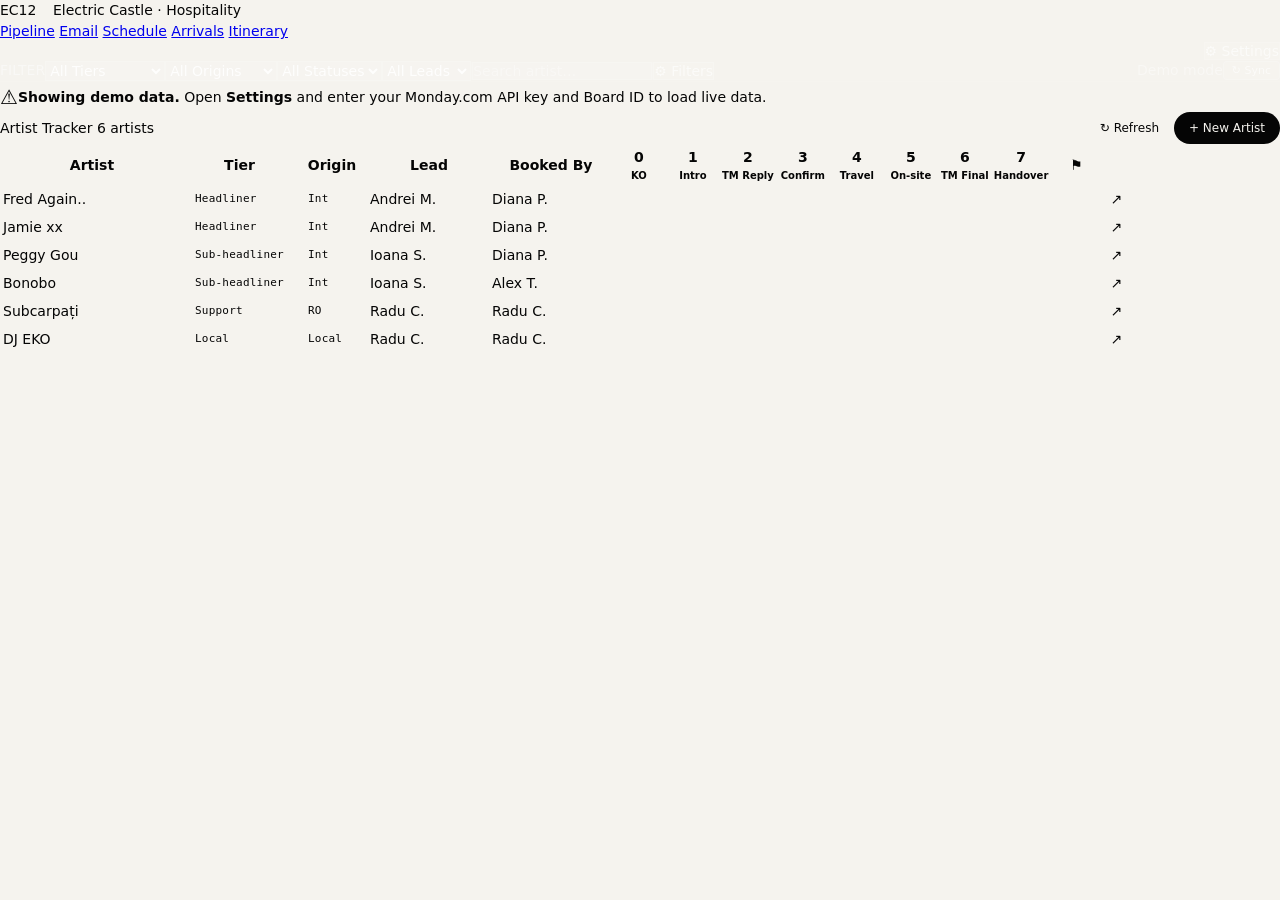
<file: ec12-app/src/artist-overview/index.html>
<!DOCTYPE html>
<html lang="en">
<head>
  <meta charset="UTF-8"/>
  <meta name="viewport" content="width=device-width, initial-scale=1.0"/>
  <title>EC12 — Artist Overview</title>

  <!--
    Google Fonts — loaded before our CSS so fonts are ready when styles apply.
    Inter            = clean UI font, sits between Helvetica and Barlow.
    Barlow Condensed = used only for the EC12 logo wordmark.
  -->
  <link rel="preconnect" href="https://fonts.googleapis.com"/>
  <link rel="preconnect" href="https://fonts.gstatic.com" crossorigin/>
  <link href="https://fonts.googleapis.com/css2?family=Barlow+Condensed:wght@600;700&family=Inter:wght@300;400;500;600&display=swap" rel="stylesheet"/>

  <!-- Shared design system — colours, typography, component styles -->
  <link rel="stylesheet" href="../shared/theme.css"/>

  <!--
    Shared Monday.com config — defines board IDs and column IDs.
    Must load BEFORE monday-client.js, which references MONDAY_CONFIG.
  -->
  <script src="../../config/monday-columns.js"></script>

  <!-- Shared Monday.com API client — all fetch/write logic lives here -->
  <script src="../shared/monday-client.js"></script>

  <!-- ── COMPONENT STYLES ──────────────────────────────────────────────────
       Styles specific to this component only.
       If a style belongs to the global system, it goes in theme.css instead.
  ──────────────────────────────────────────────────────────────────────── -->
  <style>

    /* ── PAGE LAYOUT ─────────────────────────────────────────────────────── */

    /* The overall page structure is three horizontal bands stacked top to bottom:
       1. Nav bar (sticky)
       2. Sub-nav / filter bar (sticky, just below nav)
       3. Main content area (scrollable) */

    .page-wrap {
      display: flex;
      flex-direction: column;
      min-height: 100vh;
    }

    .main-content {
      flex: 1;                   /* grows to fill remaining height */
      padding: var(--space-6);
      max-width: 1600px;
      margin: 0 auto;
      width: 100%;
    }

    /* ── PIPELINE TABLE WRAPPER ───────────────────────────────────────────── */

    /* This wraps the table and adds the header row above it */
    .pipeline-header {
      display: flex;
      align-items: center;
      justify-content: space-between;
      margin-bottom: var(--space-4);
    }

    .pipeline-title {
      font-size: var(--text-lg);
      font-weight: var(--weight-semi);
      color: var(--color-text);
    }

    .pipeline-count {
      font-size: var(--text-sm);
      color: var(--color-text-muted);
      font-weight: var(--weight-regular);
      margin-left: var(--space-2);
    }

    /* ── STEP HEADER COLUMNS ─────────────────────────────────────────────── */

    /* Each of the 8 step columns in the table header has two lines:
       the step number and the short name below it */
    .step-header {
      text-align: center;
      min-width: 52px;
    }

    .step-header-num {
      font-size: var(--text-xs);
      color: var(--color-text-disabled);
      display: block;
    }

    .step-header-name {
      font-size: 10px;
      color: var(--color-text-muted);
      display: block;
      font-weight: var(--weight-medium);
      letter-spacing: var(--tracking-wide);
    }

    /* EC = Electric Castle owns this step, TM = Tour Manager owns it.
       We colour-code the header to make ownership visible at a glance. */
    .step-header.owner-ec .step-header-name { color: var(--palette-stormy-teal); }
    .step-header.owner-tm .step-header-name { color: var(--palette-amber-flame); }

    /* ── STATUS STEP DOTS ────────────────────────────────────────────────── */

    /* Each cell in the step columns holds one dot. The dot colour tells you
       the status of that advancing step for that artist. */

    .step-cell {
      text-align: center;
    }

    .step-dot {
      display: inline-block;
      width: 12px;
      height: 12px;
      border-radius: var(--radius-full);
      cursor: help;              /* shows the tooltip cursor so users know to hover */
      transition: transform var(--transition-fast), box-shadow var(--transition-fast);
    }

    .step-dot:hover { transform: scale(1.4); }

    /* Five states mapped to our colour system.
       s0 = idle (not started), s1 = asked (waiting), s2 = partial (some done),
       s3 = confirmed (complete), s4 = blocked (stuck — pulses to grab attention) */
    .step-dot.s0 { background: var(--color-status-idle); }
    .step-dot.s1 { background: var(--color-status-pending);   box-shadow: var(--glow-gold);  }
    .step-dot.s2 { background: var(--color-status-partial);   }
    .step-dot.s3 { background: var(--color-status-confirmed); box-shadow: var(--glow-green); }
    .step-dot.s4 { background: var(--color-status-needed);    box-shadow: var(--glow-pink);  animation: pulse-glow 2s ease-in-out infinite; }

    /* ── ARTIST NAME CELL ────────────────────────────────────────────────── */

    .artist-name {
      font-weight: var(--weight-semi);
      color: var(--color-text);
      cursor: pointer;
      transition: color var(--transition-fast);
    }

    .artist-name:hover { color: var(--color-action); }

    /* ── BLOCKER INDICATOR ───────────────────────────────────────────────── */

    /* A small icon column showing if an artist has critical missing data.
       If any of: rider, party size, hotel, dietary is missing — shows a pink dot.
       If all present — shows a green dot. */
    .blocker-cell {
      text-align: center;
    }

    .blocker-dot {
      display: inline-block;
      width: 8px;
      height: 8px;
      border-radius: var(--radius-full);
    }

    .blocker-dot.clear    { background: var(--color-status-confirmed); }
    .blocker-dot.has-issue { background: var(--color-status-needed); box-shadow: var(--glow-pink); }

    /* ── MONDAY LINK ─────────────────────────────────────────────────────── */

    .monday-link {
      display: inline-flex;
      align-items: center;
      justify-content: center;
      width: 24px;
      height: 24px;
      border-radius: var(--radius-sm);
      color: var(--color-text-disabled);
      text-decoration: none;
      font-size: 14px;
      transition: background var(--transition-fast), color var(--transition-fast);
    }

    .monday-link:hover {
      background: var(--palette-grey-100);
      color: var(--color-action);
    }

    /* ── FILTER BAR ──────────────────────────────────────────────────────── */

    /* The sub-nav holds filter dropdowns and the search input */
    .filter-bar {
      display: flex;
      align-items: center;
      gap: var(--space-3);
      padding: var(--space-3) var(--space-6);
      background: var(--color-nav-secondary);
      border-bottom: 1px solid rgba(255,255,255,0.08);
      overflow-x: auto;
      flex-wrap: nowrap;
    }

    .filter-bar::-webkit-scrollbar { display: none; }

    .filter-label {
      font-size: var(--text-xs);
      color: rgba(255,255,255,0.45);
      text-transform: uppercase;
      letter-spacing: var(--tracking-widest);
      white-space: nowrap;
      font-weight: var(--weight-medium);
    }

    /* Filter dropdowns — sit inside the dark sub-nav so they're styled to match */
    .filter-select {
      background: rgba(255,255,255,0.1);
      color: rgba(255,255,255,0.85);
      border: 1px solid rgba(255,255,255,0.15);
      border-radius: var(--radius-sm);
      font-size: var(--text-xs);
      font-family: var(--font-body);
      font-weight: var(--weight-medium);
      padding: var(--space-1) var(--space-3);
      cursor: pointer;
      outline: none;
      white-space: nowrap;
    }

    .filter-select:focus {
      border-color: rgba(255,255,255,0.4);
    }

    /* Search box */
    .search-input {
      background: rgba(255,255,255,0.1);
      color: rgba(255,255,255,0.9);
      border: 1px solid rgba(255,255,255,0.15);
      border-radius: var(--radius-sm);
      font-size: var(--text-xs);
      font-family: var(--font-body);
      padding: var(--space-1) var(--space-3);
      width: 180px;
      outline: none;
    }

    .search-input::placeholder { color: rgba(255,255,255,0.35); }
    .search-input:focus { border-color: rgba(255,255,255,0.4); }

    /* Divider between filter groups */
    .filter-divider {
      width: 1px;
      height: 18px;
      background: rgba(255,255,255,0.15);
      flex-shrink: 0;
    }

    /* Sync status indicator — small dot + text showing last data refresh */
    .sync-status {
      margin-left: auto;
      display: flex;
      align-items: center;
      gap: var(--space-2);
      font-size: var(--text-xs);
      color: rgba(255,255,255,0.4);
      white-space: nowrap;
      flex-shrink: 0;
    }

    .sync-dot {
      width: 6px;
      height: 6px;
      border-radius: var(--radius-full);
    }

    .sync-dot.live    { background: var(--palette-neon-green); box-shadow: var(--glow-green); }
    .sync-dot.offline { background: var(--color-status-idle); }
    .sync-dot.error   { background: var(--palette-neon-pink); box-shadow: var(--glow-pink); }

    /* ── SETTINGS BUTTON (cog icon in nav) ───────────────────────────────── */

    .btn-settings {
      margin-left: auto;
      display: flex;
      align-items: center;
      gap: var(--space-2);
      background: rgba(255,255,255,0.08);
      border: 1px solid rgba(255,255,255,0.12);
      color: rgba(255,255,255,0.6);
      border-radius: var(--radius-sm);
      padding: var(--space-1) var(--space-3);
      font-size: var(--text-xs);
      font-family: var(--font-body);
      font-weight: var(--weight-medium);
      cursor: pointer;
      transition: background var(--transition-fast), color var(--transition-fast);
    }

    .btn-settings:hover {
      background: rgba(255,255,255,0.15);
      color: white;
    }

    /* ── SETTINGS MODAL ──────────────────────────────────────────────────── */

    /* A modal is an overlay panel that appears on top of the page.
       It has two parts: the backdrop (dark overlay behind) and the panel itself. */

    .modal-backdrop {
      position: fixed;
      inset: 0;                  /* shorthand for top:0 right:0 bottom:0 left:0 */
      background: rgba(0,56,68,0.7);
      z-index: 200;
      display: none;
      align-items: flex-start;
      justify-content: flex-end;
    }

    .modal-backdrop.open { display: flex; }

    .modal-panel {
      background: var(--color-surface);
      width: 420px;
      min-height: 100vh;
      padding: var(--space-6);
      box-shadow: var(--shadow-xl);
      overflow-y: auto;
    }

    .modal-header {
      display: flex;
      align-items: center;
      justify-content: space-between;
      margin-bottom: var(--space-6);
    }

    .modal-title {
      font-size: var(--text-lg);
      font-weight: var(--weight-semi);
    }

    .modal-close {
      background: none;
      border: none;
      color: var(--color-text-muted);
      font-size: 20px;
      cursor: pointer;
      padding: var(--space-1);
      border-radius: var(--radius-sm);
      line-height: 1;
    }

    .modal-close:hover { background: var(--palette-grey-100); color: var(--color-text); }

    .settings-group {
      margin-bottom: var(--space-6);
    }

    .settings-group-title {
      font-size: var(--text-xs);
      font-weight: var(--weight-semi);
      text-transform: uppercase;
      letter-spacing: var(--tracking-widest);
      color: var(--color-text-muted);
      margin-bottom: var(--space-4);
      padding-bottom: var(--space-2);
      border-bottom: 1px solid var(--color-border);
    }

    .settings-field {
      margin-bottom: var(--space-4);
    }

    .settings-hint {
      font-size: var(--text-xs);
      color: var(--color-text-muted);
      margin-top: var(--space-1);
    }

    /* ── ARTIST DETAIL PANEL ─────────────────────────────────────────────── */

    /* Slides in from the right when you click on an artist row.
       Uses a CSS transform to animate in — translating from 100% (off-screen right)
       to 0 (fully visible). */

    .detail-panel {
      position: fixed;
      top: 0;
      right: 0;
      width: 520px;
      max-width: 95vw;           /* on small screens, don't take up more than 95% of width */
      height: 100vh;
      background: var(--color-surface);
      box-shadow: var(--shadow-xl);
      z-index: 150;
      transform: translateX(100%);   /* starts off-screen to the right */
      transition: transform var(--transition-slow);
      display: flex;
      flex-direction: column;
      overflow: hidden;
    }

    .detail-panel.open {
      transform: translateX(0);      /* slides in to visible position */
    }

    .detail-panel-header {
      background: var(--color-nav);
      padding: var(--space-5) var(--space-6);
      flex-shrink: 0;               /* header doesn't shrink if content is tall */
    }

    .detail-panel-close {
      color: rgba(255,255,255,0.5);
      font-size: 20px;
      background: none;
      border: none;
      cursor: pointer;
      float: right;
      margin-top: -2px;
      transition: color var(--transition-fast);
    }

    .detail-panel-close:hover { color: white; }

    .detail-artist-name {
      font-family: var(--font-display);
      font-size: var(--text-2xl);
      color: var(--color-text-inverse);
      margin-bottom: var(--space-2);
    }

    .detail-tags {
      display: flex;
      gap: var(--space-2);
      flex-wrap: wrap;
    }

    .detail-panel-body {
      flex: 1;
      overflow-y: auto;
      padding: var(--space-6);
    }

    /* Each advancing step shown in the detail panel */
    .step-section {
      margin-bottom: var(--space-6);
    }

    .step-section-header {
      display: flex;
      align-items: center;
      gap: var(--space-3);
      margin-bottom: var(--space-3);
      padding-bottom: var(--space-2);
      border-bottom: 1px solid var(--color-border);
    }

    .step-section-num {
      width: 22px;
      height: 22px;
      border-radius: var(--radius-full);
      background: var(--palette-grey-100);
      display: flex;
      align-items: center;
      justify-content: center;
      font-size: var(--text-xs);
      font-weight: var(--weight-bold);
      color: var(--color-text-muted);
      flex-shrink: 0;
    }

    .step-section-num.s1 { background: var(--color-status-pending-bg);   color: var(--color-status-pending-text); }
    .step-section-num.s2 { background: var(--color-status-confirmed-bg); color: var(--color-status-confirmed-text); }
    .step-section-num.s3 { background: var(--color-status-needed-bg);    color: var(--color-status-needed-text); }

    .step-section-name {
      font-weight: var(--weight-semi);
      font-size: var(--text-sm);
      flex: 1;
    }

    .step-owner-tag {
      font-size: 10px;
      font-weight: var(--weight-semi);
      text-transform: uppercase;
      letter-spacing: var(--tracking-wide);
      padding: 2px var(--space-2);
      border-radius: var(--radius-full);
    }

    .step-owner-tag.ec {
      background: rgba(0,108,103,0.12);
      color: var(--palette-stormy-teal);
    }

    .step-owner-tag.tm {
      background: rgba(255,177,0,0.15);
      color: #7a5500;
    }

    /* Individual action checklist items within a step */
    .action-item {
      display: flex;
      align-items: flex-start;
      gap: var(--space-3);
      padding: var(--space-2) 0;
      font-size: var(--text-sm);
      color: var(--color-text);
    }

    .action-item + .action-item {
      border-top: 1px solid var(--color-border);
    }

    .action-check {
      width: 16px;
      height: 16px;
      border-radius: 4px;
      border: 1.5px solid var(--color-border-strong);
      flex-shrink: 0;
      margin-top: 1px;
      display: flex;
      align-items: center;
      justify-content: center;
      font-size: 10px;
    }

    .action-check.done {
      background: var(--color-status-confirmed);
      border-color: var(--color-status-confirmed);
      color: var(--palette-dark-teal);
    }

    .action-check.asked {
      background: var(--color-status-pending-bg);
      border-color: var(--color-status-pending);
      color: var(--color-status-pending-text);
    }

    .action-check.partial {
      background: var(--color-status-partial-bg);
      border-color: var(--color-status-partial);
      color: var(--color-status-partial-text);
    }

    .action-check.not-asked {
      border-color: var(--color-status-needed);
    }

    .action-label {
      flex: 1;
      line-height: var(--leading-normal);
    }

    /* Small hint showing which Monday.com column drives this action */
    .action-col-name {
      display: block;
      font-size: 10px;
      color: var(--color-text-disabled);
      margin-top: 2px;
      font-style: italic;
    }

    /* Source tag: monday / email / manual */
    .action-source {
      font-size: 10px;
      padding: 1px 6px;
      border-radius: var(--radius-full);
      font-weight: var(--weight-medium);
      white-space: nowrap;
      flex-shrink: 0;
    }

    .action-source.monday { background: rgba(0,108,103,0.12); color: var(--palette-stormy-teal); }
    .action-source.email  { background: rgba(255,177,0,0.15); color: #7a5500; }
    .action-source.manual { background: var(--palette-grey-100); color: var(--color-text-muted); }

    /* ── ADVANCED FILTER PANEL ──────────────────────────────────────────────
       Drops down below the filter bar when you click "Filters".
       Groups dimensions by category (Travel, Accommodation, Rider, Contact).
       Each dimension shows a row of clickable option pills.
    ────────────────────────────────────────────────────────────────────────── */

    .filter-panel {
      background: var(--palette-dark-teal);
      border-bottom: 1px solid rgba(255,255,255,0.1);
      padding: var(--space-4) var(--space-6);
      display: none;  /* shown via JS when "Filters" button is clicked */
    }

    .filter-panel.open { display: block; }

    /* Groups sit side by side on wide screens, stack on narrow */
    .filter-groups {
      display: flex;
      flex-wrap: wrap;
      gap: var(--space-6);
    }

    .filter-group {
      min-width: 200px;
      flex: 1;
    }

    .filter-group-title {
      font-size: 10px;
      font-weight: var(--weight-semi);
      text-transform: uppercase;
      letter-spacing: var(--tracking-widest);
      color: rgba(255,255,255,0.35);
      margin-bottom: var(--space-3);
    }

    .filter-dimension {
      display: flex;
      align-items: center;
      gap: var(--space-2);
      margin-bottom: var(--space-2);
      flex-wrap: wrap;
    }

    .filter-dimension-label {
      font-size: var(--text-xs);
      color: rgba(255,255,255,0.5);
      min-width: 90px;
      flex-shrink: 0;
    }

    /* Individual option pills within a filter dimension */
    .filter-pill {
      font-size: 10px;
      font-weight: var(--weight-medium);
      padding: 2px var(--space-2);
      border-radius: var(--radius-full);
      border: 1px solid rgba(255,255,255,0.15);
      color: rgba(255,255,255,0.5);
      cursor: pointer;
      background: transparent;
      font-family: var(--font-body);
      transition: all var(--transition-fast);
      white-space: nowrap;
    }

    .filter-pill:hover {
      border-color: rgba(255,255,255,0.4);
      color: rgba(255,255,255,0.9);
    }

    /* Active pill — highlighted using the relevant state colour */
    .filter-pill.active-confirmed { background: rgba(185,241,140,0.2); border-color: var(--palette-neon-green);  color: var(--palette-neon-green); }
    .filter-pill.active-partial   { background: rgba(202,204,144,0.2); border-color: var(--palette-dry-sage);    color: var(--palette-dry-sage); }
    .filter-pill.active-asked     { background: rgba(243,182,31, 0.2); border-color: var(--palette-neon-gold);   color: var(--palette-neon-gold); }
    .filter-pill.active-not_asked { background: rgba(247,37, 133,0.2); border-color: var(--palette-neon-pink);   color: var(--palette-neon-pink); }
    .filter-pill.active-value     { background: rgba(202,204,144,0.2); border-color: var(--palette-dry-sage);    color: var(--palette-dry-sage); }

    /* ── ACTIVE FILTER CHIPS ─────────────────────────────────────────────────
       Shown in a strip below the filter bar when any advanced filter is active.
       Each chip names the filter and its value, with an ✕ to clear it.
    ────────────────────────────────────────────────────────────────────────── */

    .chips-bar {
      background: rgba(0,56,68,0.6);
      padding: var(--space-2) var(--space-6);
      display: none;
      flex-wrap: wrap;
      gap: var(--space-2);
      align-items: center;
      border-bottom: 1px solid rgba(255,255,255,0.06);
    }

    .chips-bar.has-chips { display: flex; }

    .chips-label {
      font-size: 10px;
      color: rgba(255,255,255,0.35);
      text-transform: uppercase;
      letter-spacing: var(--tracking-widest);
      margin-right: var(--space-1);
    }

    .chip {
      display: inline-flex;
      align-items: center;
      gap: var(--space-1);
      background: rgba(255,255,255,0.1);
      border: 1px solid rgba(255,255,255,0.2);
      border-radius: var(--radius-full);
      padding: 2px var(--space-2) 2px var(--space-3);
      font-size: 10px;
      color: rgba(255,255,255,0.8);
      font-weight: var(--weight-medium);
    }

    .chip-remove {
      background: none;
      border: none;
      color: rgba(255,255,255,0.4);
      cursor: pointer;
      font-size: 11px;
      padding: 0 2px;
      line-height: 1;
      font-family: inherit;
    }

    .chip-remove:hover { color: rgba(255,255,255,0.9); }

    .chip-clear-all {
      font-size: 10px;
      color: rgba(255,255,255,0.35);
      background: none;
      border: none;
      cursor: pointer;
      font-family: inherit;
      padding: 0 var(--space-2);
      text-decoration: underline;
    }

    .chip-clear-all:hover { color: rgba(255,255,255,0.7); }

    /* Filters toggle button — sits in the filter bar */
    .btn-filters {
      display: flex;
      align-items: center;
      gap: var(--space-1);
      background: rgba(255,255,255,0.08);
      border: 1px solid rgba(255,255,255,0.15);
      border-radius: var(--radius-sm);
      color: rgba(255,255,255,0.6);
      font-size: var(--text-xs);
      font-family: var(--font-body);
      font-weight: var(--weight-medium);
      padding: var(--space-1) var(--space-3);
      cursor: pointer;
      transition: all var(--transition-fast);
      white-space: nowrap;
    }

    .btn-filters:hover, .btn-filters.active {
      background: rgba(255,255,255,0.15);
      color: white;
      border-color: rgba(255,255,255,0.3);
    }

    /* Badge showing how many advanced filters are active */
    .filter-count-badge {
      background: var(--palette-neon-pink);
      color: white;
      border-radius: var(--radius-full);
      font-size: 9px;
      font-weight: var(--weight-bold);
      width: 14px;
      height: 14px;
      display: inline-flex;
      align-items: center;
      justify-content: center;
      display: none;
    }

    .filter-count-badge.visible { display: inline-flex; }

    /* ── NO DATA / OFFLINE STATE ─────────────────────────────────────────── */

    .offline-banner {
      background: var(--color-status-pending-bg);
      border: 1px solid var(--color-status-pending);
      border-radius: var(--radius-md);
      padding: var(--space-4) var(--space-6);
      display: flex;
      align-items: center;
      gap: var(--space-4);
      margin-bottom: var(--space-6);
      font-size: var(--text-sm);
    }

    .offline-banner-icon { font-size: 20px; }

    /* ── TOOLTIP ─────────────────────────────────────────────────────────── */

    /* Simple CSS tooltip on the status dots — appears on hover */
    [data-tip] { position: relative; }

    [data-tip]::after {
      content: attr(data-tip);      /* reads the data-tip attribute as the tooltip text */
      position: absolute;
      bottom: calc(100% + 6px);
      left: 50%;
      transform: translateX(-50%);
      background: var(--palette-black);
      color: white;
      font-size: var(--text-xs);
      white-space: nowrap;
      padding: 3px 8px;
      border-radius: var(--radius-sm);
      pointer-events: none;
      opacity: 0;
      transition: opacity var(--transition-fast);
      z-index: 50;
    }

    [data-tip]:hover::after { opacity: 1; }

  </style>
</head>

<body>
<div class="page-wrap">

  <!-- ── LOADING OVERLAY ─────────────────────────────────────────────────────
       Shown while waiting for Monday.com to respond.
       Hidden via JS once data arrives (or times out).
  ──────────────────────────────────────────────────────────────────────────── -->
  <div class="loader-overlay" id="loader" style="display:none;">
    <div class="spinner"></div>
    <p class="loader-text">Syncing with Monday.com…</p>
  </div>


  <!-- ── NAVIGATION BAR ─────────────────────────────────────────────────────
       The sticky top bar. Uses our .nav-bar class from theme.css.
  ──────────────────────────────────────────────────────────────────────────── -->
  <header>
    <nav class="nav-bar">
      <div>
        <span class="nav-logo">EC12</span>
        <span class="nav-subtitle" style="margin-left:12px;" id="event-subtitle">Electric Castle · Hospitality</span>
      </div>

      <!-- Component navigation — links to other EC12 tools.
           These will be wired up as each component is built. -->
      <a href="#" class="nav-link active">Pipeline</a>
      <a href="#" class="nav-link">Email</a>
      <a href="#" class="nav-link">Schedule</a>
      <a href="#" class="nav-link">Arrivals</a>
      <a href="#" class="nav-link">Itinerary</a>

      <!-- Settings button — opens the API key / column config panel -->
      <button class="btn-settings" onclick="openSettings()">⚙ Settings</button>
    </nav>


    <!-- ── FILTER BAR ──────────────────────────────────────────────────────
         The second sticky row: filter dropdowns + search + sync status.
    ──────────────────────────────────────────────────────────────────────── -->
    <div class="filter-bar">

      <span class="filter-label">Filter</span>

      <!-- Tier filter: Headliner / Sub-headliner / Support / Local -->
      <select class="filter-select" id="filter-tier" onchange="applyFilters()">
        <option value="all">All Tiers</option>
        <option value="Headliner">Headliner</option>
        <option value="Sub-headliner">Sub-headliner</option>
        <option value="Support">Support</option>
        <option value="Local">Local</option>
      </select>

      <!-- Origin filter: where the artist is from -->
      <select class="filter-select" id="filter-origin" onchange="applyFilters()">
        <option value="all">All Origins</option>
        <option value="Int">International</option>
        <option value="RO">Romania</option>
        <option value="Local">Local</option>
      </select>

      <!-- Status filter: overall advancing status of the artist -->
      <select class="filter-select" id="filter-status" onchange="applyFilters()">
        <option value="all">All Statuses</option>
        <option value="blocked">Blocked</option>
        <option value="in-progress">In Progress</option>
        <option value="complete">Complete</option>
        <option value="idle">Not Started</option>
      </select>

      <!-- Lead filter: populated dynamically from actual data -->
      <select class="filter-select" id="filter-lead" onchange="applyFilters()">
        <option value="all">All Leads</option>
      </select>

      <div class="filter-divider"></div>

      <!-- Search — filters by artist name as you type -->
      <input
        class="search-input"
        id="search-input"
        type="text"
        placeholder="Search artist…"
        oninput="applyFilters()"
      />

      <div class="filter-divider"></div>

      <!-- Advanced filters toggle — opens the full filter panel -->
      <button class="btn-filters" id="btn-filters" onclick="toggleFilterPanel()">
        ⚙ Filters
        <span class="filter-count-badge" id="filter-count-badge"></span>
      </button>

      <!-- Sync status — shows whether we're live, offline, or errored -->
      <div class="sync-status">
        <div class="sync-dot offline" id="sync-dot"></div>
        <span id="sync-label">Not connected</span>
        <button
          onclick="syncNow()"
          style="background:rgba(255,255,255,0.1);border:1px solid rgba(255,255,255,0.15);
                 color:rgba(255,255,255,0.6);border-radius:4px;padding:2px 8px;
                 font-size:11px;cursor:pointer;font-family:inherit;"
        >↻ Sync</button>
      </div>

    </div>

    <!-- Advanced filter panel — populated by JS from FILTER_DIMENSIONS -->
    <div class="filter-panel" id="filter-panel">
      <div class="filter-groups" id="filter-groups">
        <!-- Injected by renderFilterPanel() -->
      </div>
    </div>

    <!-- Active filter chips strip — only visible when filters are active -->
    <div class="chips-bar" id="chips-bar">
      <span class="chips-label">Active</span>
      <div id="chips-container" style="display:contents;"></div>
      <button class="chip-clear-all" onclick="clearAllFilters()">Clear all</button>
    </div>

  </header>


  <!-- ── MAIN CONTENT ────────────────────────────────────────────────────────
       The scrollable pipeline table area.
  ──────────────────────────────────────────────────────────────────────────── -->
  <main class="main-content">

    <!-- Offline / no-config banner — shown when not connected to Monday.com -->
    <div class="offline-banner" id="offline-banner" style="display:none;">
      <span class="offline-banner-icon">⚠</span>
      <div>
        <strong>Showing demo data.</strong> Open <button onclick="openSettings()" style="background:none;border:none;color:var(--color-action);font-weight:600;cursor:pointer;font-size:inherit;padding:0;">Settings</button> and enter your Monday.com API key and Board ID to load live data.
      </div>
    </div>

    <!-- Header: title + live count + add artist -->
    <div class="pipeline-header">
      <div>
        <span class="pipeline-title">Artist Tracker</span>
        <span class="pipeline-count" id="artist-count"></span>
      </div>
      <div style="display:flex;gap:var(--space-3);">
        <button class="btn btn-sm btn-secondary" onclick="syncNow()">↻ Refresh</button>
        <button class="btn btn-sm btn-primary" onclick="openCreateArtist()">+ New Artist</button>
      </div>
    </div>

    <!-- Pipeline table -->
    <div class="table-wrap">
      <table class="table" id="pipeline-table">
        <thead>
          <tr>
            <!-- Fixed columns on the left -->
            <th class="col-sticky" style="min-width:180px;">Artist</th>
            <th style="min-width:110px;">Tier</th>
            <th style="min-width:70px;">Origin</th>
            <th style="min-width:120px;">Lead</th>
            <th style="min-width:120px;">Booked By</th>

            <!-- 8 advancing step columns — generated by JS below -->
            <!-- Each step has a number + short name header -->
            <th class="step-header owner-ec" data-tip="Step 0 — owned by EC">
              <span class="step-header-num">0</span>
              <span class="step-header-name">KO</span>
            </th>
            <th class="step-header owner-ec" data-tip="Step 1 — owned by EC">
              <span class="step-header-num">1</span>
              <span class="step-header-name">Intro</span>
            </th>
            <th class="step-header owner-tm" data-tip="Step 2 — owned by TM">
              <span class="step-header-num">2</span>
              <span class="step-header-name">TM Reply</span>
            </th>
            <th class="step-header owner-ec" data-tip="Step 3 — owned by EC">
              <span class="step-header-num">3</span>
              <span class="step-header-name">Confirm</span>
            </th>
            <th class="step-header owner-tm" data-tip="Step 4 — owned by TM">
              <span class="step-header-num">4</span>
              <span class="step-header-name">Travel</span>
            </th>
            <th class="step-header owner-ec" data-tip="Step 5 — owned by EC">
              <span class="step-header-num">5</span>
              <span class="step-header-name">On-site</span>
            </th>
            <th class="step-header owner-tm" data-tip="Step 6 — owned by TM">
              <span class="step-header-num">6</span>
              <span class="step-header-name">TM Final</span>
            </th>
            <th class="step-header owner-ec" data-tip="Step 7 — owned by EC">
              <span class="step-header-num">7</span>
              <span class="step-header-name">Handover</span>
            </th>

            <!-- Final columns -->
            <th style="min-width:50px;text-align:center;" data-tip="Blockers: rider, party size, hotel, dietary">⚑</th>
            <th style="min-width:40px;"></th>
          </tr>
        </thead>
        <tbody id="pipeline-body">
          <!-- Rows are injected here by renderPipeline() -->
        </tbody>
      </table>
    </div>

  </main>


  <!-- ── ARTIST DETAIL PANEL ────────────────────────────────────────────────
       Slides in from the right when you click an artist row.
       Shows the full action checklist for that artist.
  ──────────────────────────────────────────────────────────────────────────── -->
  <div class="detail-panel" id="detail-panel">
    <div class="detail-panel-header">
      <button class="detail-panel-close" onclick="closeDetail()">✕</button>
      <div class="detail-artist-name" id="detail-name">—</div>
      <div class="detail-tags" id="detail-tags"></div>
    </div>
    <div class="detail-panel-body" id="detail-body">
      <!-- Populated by openDetail() -->
    </div>
  </div>


  <!-- ── SETTINGS MODAL ─────────────────────────────────────────────────────
       Opens when you click the ⚙ Settings button.
       Lets you enter your Monday.com API key and board ID.
  ──────────────────────────────────────────────────────────────────────────── -->
  <div class="modal-backdrop" id="settings-modal">
    <div class="modal-panel">
      <div class="modal-header">
        <span class="modal-title">Settings</span>
        <button class="modal-close" onclick="closeSettings()">✕</button>
      </div>

      <!-- Connection settings -->
      <div class="settings-group">
        <div class="settings-group-title">Monday.com Connection</div>

        <div class="settings-field">
          <label class="label" for="cfg-apikey">API Key</label>
          <input class="input" id="cfg-apikey" type="password" placeholder="eyJhbGci…"/>
          <p class="settings-hint">Monday.com → Profile → API → Generate Token</p>
        </div>

        <div class="settings-field">
          <label class="label" for="cfg-boardid">Artists Board ID</label>
          <input class="input" id="cfg-boardid" type="text" placeholder="1234567890"/>
          <p class="settings-hint">The number in the URL: monday.com/boards/<strong>ID</strong></p>
        </div>

        <div class="settings-field">
          <label class="label" for="cfg-workspace">Workspace URL</label>
          <input class="input" id="cfg-workspace" type="text" placeholder="yourorg.monday.com"/>
        </div>

        <div class="settings-field">
          <label class="label" for="cfg-eventname">Event Name</label>
          <input class="input" id="cfg-eventname" type="text" placeholder="Electric Castle · EC12"/>
        </div>
      </div>

      <!-- Save + test buttons -->
      <div style="display:flex;gap:var(--space-3);">
        <button class="btn btn-md btn-primary" onclick="saveSettings()" style="flex:1;">Save & Sync</button>
        <button class="btn btn-md btn-secondary" onclick="closeSettings()">Cancel</button>
      </div>

      <p class="settings-hint" style="margin-top:var(--space-4);">
        Your API key is stored only in your browser's localStorage.
        It is never sent anywhere other than api.monday.com.
      </p>
    </div>
  </div>


  <!-- ── CREATE ARTIST MODAL ────────────────────────────────────────────────
       Opens when you click "+ New Artist".
       On save, creates the item in Monday.com and adds it to the local list.
  ──────────────────────────────────────────────────────────────────────────── -->
  <div class="modal-backdrop" id="create-modal">
    <div class="modal-panel">
      <div class="modal-header">
        <span class="modal-title">New Artist</span>
        <button class="modal-close" onclick="closeCreateArtist()">✕</button>
      </div>

      <div id="create-error" style="display:none;background:var(--color-status-needed-bg);
           color:var(--color-status-needed-text);border-radius:var(--radius-sm);
           padding:var(--space-3) var(--space-4);margin-bottom:var(--space-4);
           font-size:var(--text-sm);"></div>

      <div class="settings-field">
        <label class="label" for="new-name">Artist Name <span style="color:var(--palette-neon-pink)">*</span></label>
        <input class="input" id="new-name" type="text" placeholder="e.g. Fred Again.."/>
      </div>

      <div style="display:grid;grid-template-columns:1fr 1fr;gap:var(--space-4);">
        <div class="settings-field">
          <label class="label" for="new-tier">Tier</label>
          <select class="input" id="new-tier">
            <option value="Headliner">Headliner</option>
            <option value="Sub-headliner">Sub-headliner</option>
            <option value="Support" selected>Support</option>
            <option value="Local">Local</option>
          </select>
        </div>
        <div class="settings-field">
          <label class="label" for="new-origin">Origin</label>
          <select class="input" id="new-origin">
            <option value="Int" selected>International</option>
            <option value="RO">Romania</option>
            <option value="Local">Local</option>
          </select>
        </div>
      </div>

      <div style="display:grid;grid-template-columns:1fr 1fr;gap:var(--space-4);">
        <div class="settings-field">
          <label class="label" for="new-lead">Advancing Lead</label>
          <input class="input" id="new-lead" type="text" placeholder="e.g. Andrei M."/>
        </div>
        <div class="settings-field">
          <label class="label" for="new-bookedby">Booked By</label>
          <input class="input" id="new-bookedby" type="text" placeholder="e.g. Diana P."/>
        </div>
      </div>

      <div style="display:grid;grid-template-columns:1fr 1fr;gap:var(--space-4);">
        <div class="settings-field">
          <label class="label" for="new-stage">Stage</label>
          <input class="input" id="new-stage" type="text" placeholder="e.g. Main Stage"/>
        </div>
        <div class="settings-field">
          <label class="label" for="new-date">Performance Date</label>
          <input class="input" id="new-date" type="date"/>
        </div>
      </div>

      <div class="settings-field">
        <label class="label" for="new-notes">Notes</label>
        <textarea class="input" id="new-notes" rows="2"
                  placeholder="Any early notes…"
                  style="resize:vertical;"></textarea>
      </div>

      <div style="display:flex;gap:var(--space-3);margin-top:var(--space-2);">
        <button class="btn btn-md btn-primary" id="create-save-btn"
                onclick="createArtist()" style="flex:1;">
          Create Artist
        </button>
        <button class="btn btn-md btn-secondary" onclick="closeCreateArtist()">Cancel</button>
      </div>

      <!-- Shown only when not connected to Monday — warns the user it's local only -->
      <p id="create-offline-note" class="settings-hint" style="margin-top:var(--space-4);display:none;">
        ⚠ Not connected to Monday.com — artist will be added locally only. Connect in Settings to sync.
      </p>
    </div>
  </div>

</div><!-- end .page-wrap -->


<!-- ════════════════════════════════════════════════════════════════════════════
     COMPONENT JAVASCRIPT
     ════════════════════════════════════════════════════════════════════════════

     This script runs in the browser after the HTML has loaded.
     It handles all the dynamic behaviour: fetching data, rendering rows,
     filtering, opening panels, etc.

     HOW THE DATA FLOWS:
       1. Page loads → init() runs → loads saved config from localStorage
       2. If API key exists → fetchArtists() calls MondayClient.fetchBoard()
       3. Monday.com responds → parseArtist() turns each item into a clean JS object
       4. renderPipeline() builds the HTML table rows from those objects
       5. User interacts (filter, search, click) → applyFilters() / openDetail()
-->
<script>

// ── STEP METADATA ─────────────────────────────────────────────────────────────
// The 8 advancing steps. STATIC — matches the EC Hospitality advancing document.
// Each step is either owned by EC (us) or TM (the artist's tour manager).

const STEPS = [
  { num: 0, name: 'KO Meeting',        short: 'KO',       owner: 'ec' },
  { num: 1, name: 'Intro Email & RFI', short: 'Intro',    owner: 'ec' },
  { num: 2, name: 'TM Response',       short: 'TM Reply', owner: 'tm' },
  { num: 3, name: 'Confirmations',     short: 'Confirm',  owner: 'ec' },
  { num: 4, name: 'Travel Details',    short: 'Travel',   owner: 'tm' },
  { num: 5, name: 'On-site Intro',     short: 'On-site',  owner: 'ec' },
  { num: 6, name: 'TM Final Reply',    short: 'TM Final', owner: 'tm' },
  { num: 7, name: 'Handover Complete', short: 'Handover', owner: 'ec' },
];

// ── STATUS MAP ─────────────────────────────────────────────────────────────────
// Monday.com status columns return text like 'Done' or 'Working on it'.
// We map these to numbers that represent the four advancing states + blocked:
//   0 = idle       (not started — grey)
//   1 = asked      (requested, waiting — gold)
//   2 = partial    (some confirmed, more needed — sage)
//   3 = confirmed  (fully complete — green)
//   4 = blocked    (stuck — pink, pulses)
//
// To use the partial state in Monday.com, create a status column option
// called "Partial" or "Some confirmed" and it will map to state 2.

const STATUS_MAP = {
  'done': 3, 'complete': 3, 'completed': 3,
  'partial': 2, 'some confirmed': 2, 'in progress': 1,
  'working on it': 1, 'started': 1, 'asked': 1, 'requested': 1,
  'stuck': 4, 'blocked': 4,
  '': 0, 'not started': 0, '-': 0,
};

// ── ACTION STEPS ───────────────────────────────────────────────────────────────
// The detailed checklist of actions within each of the 8 steps.
// Used in the artist detail panel.
//
// Each action has a source:
//   'monday' — automatically ticked when a Monday.com column has a value
//   'email'  — automatically ticked when the Email tool sends that email module
//   'manual' — manually ticked by the advancing team in this tool

const ACTION_STEPS = [
  {
    num: 0, name: 'KO Meeting', owner: 'ec',
    actions: [
      { label: 'Hospitality KO meeting held',                        source: 'manual' },
      { label: 'Intro to EC Hospitality Advancing Team sent by ED',  source: 'email',  emailModule: 'step0_ko' },
    ]
  },
  {
    num: 1, name: 'Intro Email & RFI', owner: 'ec',
    actions: [
      { label: 'Cluj & festival description included',               source: 'email',  emailModule: 'step1_intro' },
      { label: 'Advancing process explained',                        source: 'email',  emailModule: 'step1_intro' },
      { label: 'Timeline attached (what we need by when)',           source: 'email',  emailModule: 'step1_intro' },
      { label: 'Party size confirmation requested',                  source: 'email',  emailModule: 'step1_intro' },
      { label: 'Hotel requirements requested',                       source: 'email',  emailModule: 'step1_intro' },
      { label: 'Flight details requested',                           source: 'email',  emailModule: 'step1_intro' },
      { label: 'Ground transport requirements requested',            source: 'email',  emailModule: 'step1_intro' },
      { label: 'Rider requested (incl. dietary)',                    source: 'email',  emailModule: 'step1_intro' },
      { label: 'Merch procedure attached',                           source: 'monday', columnId: 'link_mkry702c', columnName: 'Link to Merch Requests' },
      { label: 'Brochure attached',                                  source: 'email',  emailModule: 'step1_intro' },
      { label: 'Monday artist item CC\'d',                           source: 'monday', columnId: 'text54__1',    columnName: 'Record Email to CC' },
    ]
  },
  {
    num: 2, name: 'TM Response', owner: 'tm',
    // These are fields the TM must provide. Each one has:
    //   columnId      — the Monday column that holds the actual confirmed value
    //   askedColId    — a date column we stamp when we send the request
    //   confirmedColId — a date column we stamp when they reply with the value
    // This powers the three-state display: not asked → asked → confirmed
    actions: [
      { label: 'Party size confirmed (A-Party)',     source: 'monday', columnId: 'numbers',           columnName: 'A-Party',                askedColId: 'date_party_asked',  confirmedColId: 'date_party_conf'  },
      { label: 'Hotel requirements provided',        source: 'monday', columnId: 'hotel_notes',        columnName: 'Hotel Notes',            askedColId: 'date_hotel_asked',  confirmedColId: 'date_hotel_conf'  },
      { label: 'Flight details provided',            source: 'monday', columnId: 'connect_boards3__1', columnName: 'Arrivals (linked)',       askedColId: 'date_flight_asked', confirmedColId: 'date_flight_conf' },
      { label: 'Ground transfer requirements',       source: 'monday', columnId: 'long_text1__1',      columnName: 'Transport Requested',    askedColId: 'date_trans_asked',  confirmedColId: 'date_trans_conf'  },
      { label: 'Hospitality rider submitted',        source: 'monday', columnId: 'files__1',           columnName: 'Initial Rider',          askedColId: 'date_rider_asked',  confirmedColId: 'date_rider_conf'  },
      { label: 'Dietary requirements confirmed',     source: 'monday', columnId: 'long_text02__1',     columnName: 'Allergies',              askedColId: 'date_diet_asked',   confirmedColId: 'date_diet_conf'   },
      { label: 'Tour Manager contact confirmed',     source: 'monday', columnId: 'email_tm',           columnName: 'TM Email',               askedColId: 'date_tm_asked',     confirmedColId: 'date_tm_conf'     },
    ]
  },
  {
    num: 3, name: 'Confirmations', owner: 'ec',
    actions: [
      { label: 'Hotel confirmed with dates & room types',            source: 'email',  emailModule: 'step3_confirm' },
      { label: 'Rider alternatives sheet shared',                    source: 'email',  emailModule: 'step3_confirm' },
      { label: 'Sponsor exclusions explained (beer / water)',        source: 'email',  emailModule: 'step3_confirm' },
      { label: 'Distances & journey times shared',                   source: 'email',  emailModule: 'step3_confirm' },
      { label: 'Angel system explained',                             source: 'email',  emailModule: 'step3_confirm' },
      { label: 'Dressing room allocated (even if TBC)',              source: 'manual' },
      { label: 'Ground transfer overview sent',                      source: 'email',  emailModule: 'step3_confirm' },
      { label: 'Catering amenities described',                       source: 'email',  emailModule: 'step3_confirm' },
    ]
  },
  {
    num: 4, name: 'Travel Details', owner: 'tm',
    actions: [
      { label: 'Exact flight numbers confirmed',                     source: 'monday', columnId: 'connect_boards3__1', columnName: 'Arrivals (linked flight)' },
      { label: 'Arrival time confirmed',                             source: 'monday', columnId: 'connect_boards3__1', columnName: 'Arrivals (linked flight)' },
      { label: 'Departure time confirmed',                           source: 'monday', columnId: 'connect_boards4__1', columnName: 'Departures (linked flight)' },
      { label: 'Ground transfer details agreed',                     source: 'manual' },
    ]
  },
  {
    num: 5, name: 'On-site Intro', owner: 'ec',
    actions: [
      { label: 'Route request form link sent',                       source: 'email',  emailModule: 'step5_onsite' },
      { label: 'Itinerary V1 shared',                                source: 'email',  emailModule: 'step5_onsite' },
      { label: 'À la carte menu shared',                             source: 'email',  emailModule: 'step5_onsite' },
      { label: 'Dressing room details confirmed',                    source: 'manual' },
      { label: 'Guest list process & deadline explained',            source: 'email',  emailModule: 'step5_onsite' },
      { label: 'Angel allocated — name + contact shared',            source: 'manual' },
    ]
  },
  {
    num: 6, name: 'TM Final Reply', owner: 'tm',
    actions: [
      { label: 'Guest list received (if requested)',                 source: 'manual' },
      { label: 'Press / media scheduled (if applicable)',            source: 'manual' },
      { label: 'Meal times confirmed',                               source: 'manual' },
      { label: 'Final party & vehicle count confirmed',              source: 'manual' },
    ]
  },
  {
    num: 7, name: 'Handover Complete', owner: 'ec',
    actions: [
      { label: 'Final itinerary sent to TM',                         source: 'email',  emailModule: 'step7_handover' },
      { label: 'Angel briefed',                                      source: 'manual' },
      { label: 'Backstage manager briefed',                          source: 'manual' },
      { label: 'All documents filed in Monday',                      source: 'monday', columnId: 'status7__1', columnName: 'Handover Status' },
    ]
  },
];

// ── FILTER DIMENSIONS ─────────────────────────────────────────────────────────
// Defines every filterable dimension shown in the advanced filter panel.
// Two types:
//   'twostate' — filter by the asked/confirmed state of a field
//                Options: not_asked / asked / confirmed
//   'value'    — filter by a specific column value
//                Options: defined in the `options` array
//
// The `mockField` property is used in demo mode (no Monday.com connection)
// to filter against a field added directly to the mock artist objects.

const FILTER_DIMENSIONS = [

  // ── TRAVEL ─────────────────────────────────────────────────────────────────
  {
    id: 'travelMode', label: 'Travel Mode', group: 'Travel',
    type: 'value',
    options: ['Flying', 'Nightliner', 'Self-driving', 'Mixed'],
    valueCol: 'status_travel_mode',   // Monday column ID (set in monday-columns.js)
    mockField: 'travelMode',          // field name on mock artist objects
  },
  {
    id: 'flights', label: 'Flights', group: 'Travel',
    type: 'twostate',
    askedCol:    'date_flight_asked',
    partialCol:  'date_flight_partial', // e.g. arrival confirmed, departure still pending
    confirmedCol:'date_flight_conf',
    mockField: '_flights',
  },
  {
    id: 'transfers', label: 'Ground Transfers', group: 'Travel',
    type: 'twostate',
    askedCol:    'date_trans_asked',
    partialCol:  'date_trans_partial',  // e.g. arrival transfer sorted, departure not yet
    confirmedCol:'date_trans_conf',
    mockField: '_transfers',
  },

  // ── ACCOMMODATION ────────────────────────────────────────────────────────────
  {
    id: 'hotel', label: 'Hotel', group: 'Accommodation',
    type: 'twostate',
    askedCol:    'date_hotel_asked',
    partialCol:  'date_hotel_partial',  // e.g. A-party confirmed, crew hotel still pending
    confirmedCol:'date_hotel_conf',
    mockField: '_hotel',
  },
  {
    id: 'partySize', label: 'Party Size', group: 'Accommodation',
    type: 'twostate',
    askedCol:    'date_party_asked',
    partialCol:  null,                  // party size is a single value — no partial state
    confirmedCol:'date_party_conf',
    mockField: '_partySize',
  },

  // ── RIDER & DIETARY ─────────────────────────────────────────────────────────
  {
    id: 'rider', label: 'Rider', group: 'Rider & Dietary',
    type: 'twostate',
    askedCol:    'date_rider_asked',
    partialCol:  'date_rider_partial',  // e.g. tech rider received, hospitality rider pending
    confirmedCol:'date_rider_conf',
    mockField: '_rider',
  },
  {
    id: 'dietary', label: 'Dietary', group: 'Rider & Dietary',
    type: 'twostate',
    askedCol:    'date_diet_asked',
    partialCol:  null,                  // dietary is a single text field — no partial
    confirmedCol:'date_diet_conf',
    mockField: '_dietary',
  },

  // ── CONTACT ─────────────────────────────────────────────────────────────────
  {
    id: 'tmContact', label: 'TM Contact', group: 'Contact',
    type: 'twostate',
    askedCol:    'date_tm_asked',
    partialCol:  null,
    confirmedCol:'date_tm_conf',
    mockField: '_tmContact',
  },
];

// ── MOCK DATA ──────────────────────────────────────────────────────────────────
// Shown when there's no Monday.com connection.
// Lets you see the UI working without any setup.
// The structure matches exactly what parseArtist() returns from real data.

// Mock artists include _fields for each FILTER_DIMENSION mockField,
// so advanced filters work in demo mode without a Monday.com connection.
// twostate mock values: 'confirmed' | 'asked' | 'not_asked'
const MOCK_ARTISTS = [
  {
    id: 'mock-1', name: 'Fred Again..',
    tier: 'Headliner', origin: 'Int', lead: 'Andrei M.', bookedBy: 'Diana P.',
    steps: [3, 3, 3, 1, 0, 0, 0, 0],
    rider: true, partySize: 6, hotel: true, dietary: true,
    travelMode: 'Flying',
    _flights: 'partial',   // arrival confirmed, departure not yet
    _transfers: 'asked', _hotel: 'confirmed',
    _partySize: 'confirmed', _rider: 'confirmed', _dietary: 'confirmed', _tmContact: 'confirmed',
  },
  {
    id: 'mock-2', name: 'Jamie xx',
    tier: 'Headliner', origin: 'Int', lead: 'Andrei M.', bookedBy: 'Diana P.',
    steps: [3, 3, 1, 0, 0, 0, 0, 0],
    rider: false, partySize: null, hotel: false, dietary: false,
    travelMode: 'Nightliner',
    _flights: 'not_asked', _transfers: 'not_asked', _hotel: 'asked',
    _partySize: 'asked', _rider: 'asked', _dietary: 'not_asked', _tmContact: 'confirmed',
  },
  {
    id: 'mock-3', name: 'Peggy Gou',
    tier: 'Sub-headliner', origin: 'Int', lead: 'Ioana S.', bookedBy: 'Diana P.',
    steps: [3, 3, 3, 3, 1, 0, 0, 0],
    rider: true, partySize: 4, hotel: true, dietary: false,
    travelMode: 'Flying',
    _flights: 'asked', _transfers: 'not_asked',
    _hotel: 'partial',  // A-party hotel confirmed, crew still pending
    _partySize: 'confirmed', _rider: 'confirmed', _dietary: 'asked', _tmContact: 'confirmed',
  },
  {
    id: 'mock-4', name: 'Bonobo',
    tier: 'Sub-headliner', origin: 'Int', lead: 'Ioana S.', bookedBy: 'Alex T.',
    steps: [3, 1, 4, 0, 0, 0, 0, 0],
    rider: false, partySize: null, hotel: false, dietary: false,
    travelMode: 'Nightliner',
    _flights: 'not_asked', _transfers: 'not_asked', _hotel: 'not_asked',
    _partySize: 'not_asked', _rider: 'not_asked', _dietary: 'not_asked', _tmContact: 'asked',
  },
  {
    id: 'mock-5', name: 'Subcarpați',
    tier: 'Support', origin: 'RO', lead: 'Radu C.', bookedBy: 'Radu C.',
    steps: [3, 3, 3, 3, 3, 1, 0, 0],
    rider: true, partySize: 8, hotel: true, dietary: true,
    travelMode: 'Self-driving',
    _flights: 'not_asked', _transfers: 'confirmed', _hotel: 'confirmed',
    _partySize: 'confirmed',
    _rider: 'partial',  // initial rider received, alternatives still being approved
    _dietary: 'confirmed', _tmContact: 'confirmed',
  },
  {
    id: 'mock-6', name: 'DJ EKO',
    tier: 'Local', origin: 'Local', lead: 'Radu C.', bookedBy: 'Radu C.',
    steps: [3, 3, 3, 3, 3, 3, 3, 3],
    rider: true, partySize: 2, hotel: true, dietary: true,
    travelMode: 'Self-driving',
    _flights: 'not_asked', _transfers: 'confirmed', _hotel: 'confirmed',
    _partySize: 'confirmed', _rider: 'confirmed', _dietary: 'confirmed', _tmContact: 'confirmed',
  },
];


// ── APPLICATION STATE ──────────────────────────────────────────────────────────
// All dynamic data lives here. Components read and write to this object.
// We never store data in the DOM itself (that would make it hard to filter/search).

const ST = {
  artists:       [],        // full list from Monday.com (or mock)
  filtered:      [],        // list after filters applied
  config:        {},        // API key, board ID, etc. from localStorage
  sync:          'offline', // 'live' | 'offline' | 'error'
  lastSync:      null,      // Date of last successful sync
  activeFilters: {},        // { dimensionId: selectedValue } — advanced filter state
};


// ── INITIALISATION ─────────────────────────────────────────────────────────────
// Runs once when the page loads.

window.addEventListener('DOMContentLoaded', init);

async function init() {
  loadConfig();    // read saved settings from localStorage
  populateSettingsForm();

  // Update the event name in the nav subtitle
  document.getElementById('event-subtitle').textContent =
    ST.config.eventName || 'Electric Castle · Hospitality';

  // Try to fetch live data. Falls back to mock if not configured.
  await syncNow();
}


// ── CONFIG ─────────────────────────────────────────────────────────────────────
// Read/write the saved config (API key, board ID) from localStorage.

function loadConfig() {
  try {
    ST.config = JSON.parse(localStorage.getItem('ec12_cfg') || '{}');
  } catch {
    ST.config = {};
  }
}

function saveConfig() {
  localStorage.setItem('ec12_cfg', JSON.stringify(ST.config));
}


// ── SETTINGS PANEL ─────────────────────────────────────────────────────────────

function openSettings() {
  populateSettingsForm();
  document.getElementById('settings-modal').classList.add('open');
}

function closeSettings() {
  document.getElementById('settings-modal').classList.remove('open');
}

function populateSettingsForm() {
  document.getElementById('cfg-apikey').value    = ST.config.apiKey     || '';
  document.getElementById('cfg-boardid').value   = ST.config.boardId    || '';
  document.getElementById('cfg-workspace').value = ST.config.workspaceUrl || '';
  document.getElementById('cfg-eventname').value = ST.config.eventName  || '';
}

function saveSettings() {
  ST.config.apiKey       = document.getElementById('cfg-apikey').value.trim();
  ST.config.boardId      = document.getElementById('cfg-boardid').value.trim();
  ST.config.workspaceUrl = document.getElementById('cfg-workspace').value.trim().replace(/^https?:\/\//,'');
  ST.config.eventName    = document.getElementById('cfg-eventname').value.trim() || 'Electric Castle · Hospitality';

  saveConfig();
  closeSettings();

  document.getElementById('event-subtitle').textContent = ST.config.eventName;

  // Re-sync with new credentials
  syncNow();
}


// ── DATA FETCH ─────────────────────────────────────────────────────────────────

async function syncNow() {
  // Show loader only if we actually have credentials to try
  if (ST.config.apiKey && ST.config.boardId) {
    showLoader(true);
  }

  try {
    const cols = MONDAY_CONFIG?.ARTIST_COLS || {};
    const colIds = Object.values(cols).filter(v => v && typeof v === 'string');

    // Use our shared MondayClient — passes the API key from localStorage automatically
    const items = await MondayClient.fetchBoard(ST.config.boardId, colIds);
    ST.artists = items.map(parseArtist);
    setSyncStatus('live');
    hideBanner();

  } catch (err) {
    console.warn('Monday.com sync failed:', err.message);

    // Fall back to mock data so the UI is still usable
    ST.artists = MOCK_ARTISTS;

    if (!ST.config.apiKey || !ST.config.boardId) {
      setSyncStatus('offline');
      showBanner(); // "you're seeing demo data"
    } else {
      setSyncStatus('error');
      showBanner();
    }
  }

  showLoader(false);
  applyFilters();
  buildLeadFilter();
}


// ── PARSING ────────────────────────────────────────────────────────────────────
// Turn a raw Monday.com item into a clean, typed JS object.
// This is the single place where we map Monday column IDs to our field names.
// If a column ID changes in Monday, we only update it here (and in monday-columns.js).

function parseArtist(item) {
  const cv   = MondayClient.colMap(item);    // { colId: { text, value }, ... }
  const cols = MONDAY_CONFIG?.ARTIST_COLS || {};

  // Maps Monday status text to our 0/1/2/3 number
  const statusNum = (colId) => {
    const text = (MondayClient.read(cv, colId) || '').toLowerCase().trim();
    return STATUS_MAP.hasOwnProperty(text) ? STATUS_MAP[text] : 0;
  };

  return {
    id:        item.id,
    name:      item.name,
    tier:      MondayClient.read(cv, cols.tier)     || 'Support',
    lead:      MondayClient.readPerson(cv, cols.lead)     || '—',
    bookedBy:  MondayClient.readPerson(cv, cols.bookedBy) || '—',
    origin:    MondayClient.read(cv, cols.origin)   || 'Int',
    partySize: MondayClient.readNum(cv, cols.partySize),
    dietary:   !!(MondayClient.read(cv, cols.dietary)),
    rider:     !!(MondayClient.read(cv, cols.riderFile)),
    hotel:     !!(MondayClient.read(cv, cols.hotelsLink)),

    // Map the 8 step columns to an array of status numbers: [s0, s1, s2, s3, s4, s5, s6, s7]
    steps: [0,1,2,3,4,5,6,7].map(i => statusNum(cols['s'+i])),

    // Keep raw column values for the detail panel's action checklist
    rawColumns: cv,
  };
}


// ── OVERALL STATUS ─────────────────────────────────────────────────────────────
// Derives the artist's overall status from their step array.
// Step values: 0=idle, 1=asked, 2=partial, 3=confirmed, 4=blocked
// Used for the status filter dropdown and table row colouring.

function overallStatus(artist) {
  if (artist.steps.includes(4))        return 'blocked';     // any blocked step = blocked
  if (artist.steps[7] === 3)           return 'complete';    // final step confirmed = done
  if (artist.steps.some(s => s === 2)) return 'in-progress'; // any partial = in progress
  if (artist.steps.some(s => s === 1)) return 'in-progress'; // any asked = in progress
  return 'idle';
}

// hasBlockers: true if any critical data point is missing
function hasBlockers(artist) {
  return !artist.rider || artist.partySize === null || !artist.hotel || !artist.dietary;
}


// ── FILTERS ────────────────────────────────────────────────────────────────────

// applyFilters: runs all active filters (simple dropdowns + advanced dimensions)
// against ST.artists and stores the result in ST.filtered, then re-renders.

function applyFilters() {
  const tier   = document.getElementById('filter-tier').value;
  const origin = document.getElementById('filter-origin').value;
  const status = document.getElementById('filter-status').value;
  const lead   = document.getElementById('filter-lead').value;
  const search = document.getElementById('search-input').value.toLowerCase().trim();

  ST.filtered = ST.artists.filter(a => {
    // Simple dropdown filters
    if (tier   !== 'all' && a.tier   !== tier)            return false;
    if (origin !== 'all' && a.origin !== origin)          return false;
    if (lead   !== 'all' && a.lead   !== lead)            return false;
    if (status !== 'all' && overallStatus(a) !== status)  return false;
    if (search && !a.name.toLowerCase().includes(search)) return false;

    // Advanced dimension filters — each active dimension must pass
    for (const [dimId, selectedValue] of Object.entries(ST.activeFilters)) {
      if (!selectedValue || selectedValue === 'all') continue;
      const dim = FILTER_DIMENSIONS.find(d => d.id === dimId);
      if (!dim) continue;
      if (!evalDimension(a, dim, selectedValue)) return false;
    }

    return true;
  });

  renderPipeline();
  renderChips();
}

// evalDimension: tests whether an artist matches one filter dimension + selected value.
//
// For 'twostate' dimensions:
//   If we have Monday.com data (rawColumns populated), use the two-state date columns.
//   Otherwise fall back to the mockField on the artist object (for demo mode).
//
// For 'value' dimensions:
//   Read the value column from Monday.com, or the mockField in demo mode.

function evalDimension(artist, dim, selectedValue) {
  const cv = artist.rawColumns || {};
  const hasMonday = Object.keys(cv).length > 0;

  if (dim.type === 'twostate') {
    let state;
    if (hasMonday && dim.askedCol && dim.confirmedCol) {
      // Pass the optional partialCol — twoStateStatus handles null gracefully
      state = MondayClient.twoState.status(cv, dim.askedCol, dim.confirmedCol, dim.partialCol);
    } else {
      state = artist[dim.mockField] || 'not_asked';
    }
    return state === selectedValue;
  }

  if (dim.type === 'value') {
    let val;
    if (hasMonday && dim.valueCol) {
      val = MondayClient.read(cv, dim.valueCol) || '';
    } else {
      val = artist[dim.mockField] || '';
    }
    return val.toLowerCase() === selectedValue.toLowerCase();
  }

  return true;
}

// Populate the Lead dropdown from unique lead names in the data
function buildLeadFilter() {
  const leads = [...new Set(ST.artists.map(a => a.lead).filter(l => l && l !== '—'))].sort();
  const select = document.getElementById('filter-lead');
  select.innerHTML = '<option value="all">All Leads</option>' +
    leads.map(l => `<option value="${esc(l)}">${esc(l)}</option>`).join('');
}


// ── ADVANCED FILTER PANEL ──────────────────────────────────────────────────────

function toggleFilterPanel() {
  const panel = document.getElementById('filter-panel');
  const btn   = document.getElementById('btn-filters');
  const isOpen = panel.classList.toggle('open');
  btn.classList.toggle('active', isOpen);

  // Build the panel content the first time it opens
  if (isOpen && !panel.dataset.built) {
    renderFilterPanel();
    panel.dataset.built = '1';
  }
}

// renderFilterPanel: builds the grouped filter UI from FILTER_DIMENSIONS.
// Groups dimensions by their `group` property and renders them as columns.

function renderFilterPanel() {
  // Collect unique groups in the order they appear in FILTER_DIMENSIONS
  const groups = [...new Map(FILTER_DIMENSIONS.map(d => [d.group, d.group])).keys()];

  const html = groups.map(groupName => {
    const dims = FILTER_DIMENSIONS.filter(d => d.group === groupName);

    const dimRows = dims.map(dim => {
      // Build the option pills for this dimension
      // For twostate dimensions: always show not_asked / asked / confirmed.
      // Show 'partial' only when the dimension supports it (partialCol is defined).
      const options = dim.type === 'twostate'
        ? ['not_asked', 'asked', ...(dim.partialCol ? ['partial'] : []), 'confirmed']
        : dim.options;

      const optionLabels = {
        not_asked: '○ Not requested',
        asked:     '~ Asked',
        partial:   '◑ Partial',
        confirmed: '✓ Confirmed',
      };

      const pills = options.map(opt => {
        const label  = optionLabels[opt] || opt;
        const active = ST.activeFilters[dim.id] === opt;
        const activeCls = active
          ? (dim.type === 'twostate' ? `active-${opt}` : 'active-value')
          : '';

        return `<button class="filter-pill ${activeCls}"
                         onclick="setFilter('${dim.id}','${opt}')">${esc(label)}</button>`;
      }).join('');

      return `
        <div class="filter-dimension">
          <span class="filter-dimension-label">${esc(dim.label)}</span>
          ${pills}
        </div>
      `;
    }).join('');

    return `
      <div class="filter-group">
        <div class="filter-group-title">${esc(groupName)}</div>
        ${dimRows}
      </div>
    `;
  }).join('');

  document.getElementById('filter-groups').innerHTML = html;
}

// setFilter: activates or toggles a dimension filter value.
// Clicking the same pill again clears that filter (toggle behaviour).

function setFilter(dimId, value) {
  if (ST.activeFilters[dimId] === value) {
    delete ST.activeFilters[dimId];  // clicking active pill = clear it
  } else {
    ST.activeFilters[dimId] = value;
  }

  // Re-render the filter panel pills to show updated active state
  renderFilterPanel();
  updateFilterBadge();
  applyFilters();
}

function clearAllFilters() {
  ST.activeFilters = {};
  renderFilterPanel();
  updateFilterBadge();
  applyFilters();
}

// updateFilterBadge: shows/hides the pink count badge on the Filters button.
function updateFilterBadge() {
  const count = Object.keys(ST.activeFilters).filter(k => ST.activeFilters[k]).length;
  const badge = document.getElementById('filter-count-badge');
  badge.textContent = count;
  badge.classList.toggle('visible', count > 0);
}

// renderChips: builds the active-filter chips strip below the filter bar.
function renderChips() {
  const active = Object.entries(ST.activeFilters).filter(([,v]) => v);
  const bar    = document.getElementById('chips-bar');
  const container = document.getElementById('chips-container');

  bar.classList.toggle('has-chips', active.length > 0);
  if (!active.length) { container.innerHTML = ''; return; }

  const optionLabels = { not_asked: 'Not requested', asked: 'Asked', partial: 'Partial', confirmed: 'Confirmed' };

  container.innerHTML = active.map(([dimId, value]) => {
    const dim   = FILTER_DIMENSIONS.find(d => d.id === dimId);
    const label = dim ? dim.label : dimId;
    const valLabel = optionLabels[value] || value;
    return `
      <span class="chip">
        ${esc(label)}: ${esc(valLabel)}
        <button class="chip-remove" onclick="setFilter('${dimId}', '${value}')"
                title="Remove filter">✕</button>
      </span>
    `;
  }).join('');
}


// ── RENDERING ──────────────────────────────────────────────────────────────────
// Build the HTML table rows from the filtered artist list.
// We build HTML strings and set innerHTML — faster than creating DOM nodes one by one.

function renderPipeline() {
  const tbody = document.getElementById('pipeline-body');
  const count = document.getElementById('artist-count');

  count.textContent = `${ST.filtered.length} artist${ST.filtered.length !== 1 ? 's' : ''}`;

  if (!ST.filtered.length) {
    tbody.innerHTML = `
      <tr>
        <td colspan="16">
          <div class="empty-state">
            <div class="empty-state-icon">🎵</div>
            <h3>No artists match</h3>
            <p>Try adjusting the filters or search above.</p>
          </div>
        </td>
      </tr>`;
    return;
  }

  // Labels for each step dot state — shown in the tooltip on hover
  const STATUS_LABEL = ['Not started', 'Asked — waiting', 'Partial — more needed', 'Confirmed', 'Blocked'];

  tbody.innerHTML = ST.filtered.map(artist => {
    const status  = overallStatus(artist);
    const blocked = hasBlockers(artist);

    // Build the 8 step dot cells
    const stepCells = artist.steps.map((s, i) => `
      <td class="step-cell">
        <span class="step-dot s${s}"
              data-tip="${STEPS[i].name}: ${STATUS_LABEL[s]}">
        </span>
      </td>
    `).join('');

    // Tier badge — uses the brand accent badges, not neons (tier isn't a status)
    const tierBadgeClass = {
      'Headliner':     'badge-plum',
      'Sub-headliner': 'badge-teal',
      'Support':       'badge-sage',
      'Local':         'badge-amber',
    }[artist.tier] || 'badge-sage';

    // Origin badge
    const originBadgeClass = {
      'Int':   'badge-teal',
      'RO':    'badge-amber',
      'Local': 'badge-sage',
    }[artist.origin] || 'badge-sage';

    // Link to Monday.com item (only if we have workspace URL + board ID)
    const mondayUrl = buildMondayUrl(artist.id);

    return `
      <tr onclick="openDetail('${artist.id}')" style="cursor:pointer;">
        <td class="col-sticky">
          <span class="artist-name">${esc(artist.name)}</span>
        </td>
        <td><span class="badge ${tierBadgeClass}">${esc(artist.tier)}</span></td>
        <td><span class="badge ${originBadgeClass}">${esc(artist.origin)}</span></td>
        <td class="text-muted">${esc(artist.lead)}</td>
        <td class="text-muted">${esc(artist.bookedBy)}</td>
        ${stepCells}
        <td class="blocker-cell">
          <span class="blocker-dot ${blocked ? 'has-issue' : 'clear'}"
                data-tip="${blocked ? 'Missing: ' + blockerList(artist) : 'All clear'}">
          </span>
        </td>
        <td>
          <a href="${mondayUrl}" target="_blank" class="monday-link"
             onclick="event.stopPropagation()" title="Open in Monday.com">↗</a>
        </td>
      </tr>
    `;
  }).join('');
}

// List which blocker fields are missing — shown in the tooltip
function blockerList(artist) {
  const missing = [];
  if (!artist.rider)            missing.push('Rider');
  if (artist.partySize === null) missing.push('Party size');
  if (!artist.hotel)            missing.push('Hotel');
  if (!artist.dietary)          missing.push('Dietary');
  return missing.join(', ');
}

// Build the Monday.com item URL from config + item ID
function buildMondayUrl(itemId) {
  if (!ST.config.workspaceUrl || !ST.config.boardId || !itemId || itemId.startsWith('mock')) return '#';
  const base = ST.config.workspaceUrl.replace(/^https?:\/\//, '');
  return `https://${base}/boards/${ST.config.boardId}/items/${itemId}`;
}


// ── DETAIL PANEL ───────────────────────────────────────────────────────────────
// Slides in from the right when you click an artist row.
// Shows the full action checklist for all 8 steps, with four-state indicators
// per action: not asked → asked → partial → confirmed.

function openDetail(artistId) {
  const artist = ST.artists.find(a => a.id === artistId);
  if (!artist) return;

  const cv = artist.rawColumns || {};

  // Header: name + key tags + Monday link
  document.getElementById('detail-name').textContent = artist.name;
  document.getElementById('detail-tags').innerHTML = `
    <span class="badge badge-plum">${esc(artist.tier)}</span>
    <span class="badge badge-teal">${esc(artist.origin)}</span>
    <span class="badge badge-sage">Lead: ${esc(artist.lead)}</span>
    ${buildMondayUrl(artist.id) !== '#' ? `
      <a href="${buildMondayUrl(artist.id)}" target="_blank"
         style="margin-left:auto;font-size:var(--text-xs);color:rgba(255,255,255,0.5);
                text-decoration:none;padding:2px 8px;border:1px solid rgba(255,255,255,0.2);
                border-radius:4px;">↗ Monday</a>` : ''}
  `;

  // Map step number → dot class for the section header indicator
  const DOT_CLASS  = ['dot-idle', 'dot-pending', 'dot-partial', 'dot-confirmed', 'dot-needed'];
  const STEP_LABEL = ['Not started', 'Asked', 'Partial', 'Confirmed', 'Blocked'];
  // Number bubble colours match the dot system
  const NUM_CLASS  = ['', 's1', 's2', 's3', 's3']; // s3 re-used for confirmed+blocked (both non-grey)

  document.getElementById('detail-body').innerHTML = ACTION_STEPS.map((step, i) => {
    const stepStatus = artist.steps[i] || 0;
    const dotCls     = DOT_CLASS[stepStatus]  || 'dot-idle';
    const stepLbl    = STEP_LABEL[stepStatus] || 'Not started';

    const actions = step.actions.map(action => renderActionItem(action, cv)).join('');

    return `
      <div class="step-section">
        <div class="step-section-header">
          <div class="step-section-num ${NUM_CLASS[stepStatus] || ''}">${step.num}</div>
          <span class="step-section-name">${esc(step.name)}</span>
          <span class="step-owner-tag ${step.owner}">${step.owner.toUpperCase()}</span>
          <span class="dot ${dotCls}" style="margin-left:auto;" data-tip="${stepLbl}"></span>
        </div>
        ${actions}
      </div>
    `;
  }).join('');

  document.getElementById('detail-panel').classList.add('open');
}

// renderActionItem — builds one row with a four-state indicator.
//
// States:
//   confirmed  → green check   "Confirmed"
//   partial    → sage half-dot "Partial"          (some sub-fields confirmed, not all)
//   asked      → gold clock    "Asked N days ago" (requested, awaiting)
//   not_asked  → pink circle   "Not requested"    (nothing done yet)
//
// State is derived differently by source:
//   monday + askedColId/confirmedColId  → MondayClient.twoState.status()
//   monday + columnId only              → column has value = confirmed, else not_asked
//   email                               → localStorage emailModules key
//   manual                              → localStorage manualActions key

function renderActionItem(action, cv) {
  let state  = 'not_asked';
  let detail = '';

  if (action.source === 'monday') {
    if (action.askedColId && action.confirmedColId) {
      // Full two-state tracking via date columns
      state = MondayClient.twoState.status(cv, action.askedColId, action.confirmedColId);
      if (state === 'asked') {
        const days = MondayClient.twoState.daysSince(
          MondayClient.readDate(cv, action.askedColId)
        );
        detail = days !== null ? `Asked ${days}d ago` : 'Asked';
      }
    } else if (action.columnId) {
      // Simple presence check — column has any value = confirmed
      state = MondayClient.read(cv, action.columnId) ? 'confirmed' : 'not_asked';
    }
  } else if (action.source === 'email') {
    const sent = getEmailModuleState(action.emailModule);
    if      (sent === 'sent')  state = 'confirmed';
    else if (sent === 'draft') state = 'asked';
    else                       state = 'not_asked';
  } else if (action.source === 'manual') {
    state = getManualState(action.label) ? 'confirmed' : 'not_asked';
  }

  // Note: 'partial' state is not set at the individual action level —
  // it's a computed state at the STEP level (some actions confirmed, some not).
  // Individual actions are always not_asked / asked / confirmed.

  const CFG = {
    confirmed: { checkCls: 'done',      icon: '✓', badgeCls: 'badge-confirmed', badgeLbl: 'Confirmed'       },
    asked:     { checkCls: 'asked',     icon: '~', badgeCls: 'badge-pending',   badgeLbl: detail || 'Asked' },
    not_asked: { checkCls: 'not-asked', icon: '○', badgeCls: 'badge-needed',    badgeLbl: 'Not requested'   },
  };

  const c = CFG[state] || CFG.not_asked;

  return `
    <div class="action-item">
      <div class="action-check ${c.checkCls}">${c.icon}</div>
      <div class="action-label">
        ${esc(action.label)}
        ${action.columnName
          ? `<span class="action-col-name">Monday: ${esc(action.columnName)}</span>`
          : ''}
      </div>
      <span class="badge ${c.badgeCls}" style="flex-shrink:0;">${c.badgeLbl}</span>
      <span class="action-source ${action.source}">${action.source}</span>
    </div>
  `;
}

// Read email module send state from localStorage (written by Email Draft Center)
function getEmailModuleState(moduleKey) {
  if (!moduleKey) return null;
  try {
    const modules = JSON.parse(localStorage.getItem('ec12_email_modules') || '{}');
    return modules[moduleKey] || null;
  } catch { return null; }
}

// Read manual action tick state from localStorage (written by this panel)
function getManualState(label) {
  try {
    const manual = JSON.parse(localStorage.getItem('ec12_manual_actions') || '{}');
    return !!manual[label];
  } catch { return false; }
}

function closeDetail() {
  document.getElementById('detail-panel').classList.remove('open');
}

document.addEventListener('click', (e) => {
  const panel = document.getElementById('detail-panel');
  if (panel.classList.contains('open') && !panel.contains(e.target)) {
    if (!e.target.closest('tr')) closeDetail();
  }
});


// ── CREATE ARTIST ───────────────────────────────────────────────────────────────
// Handles the "+ New Artist" flow: form → Monday.com (if connected) → local state.
// If not connected, artist is added locally with a temp ID and synced on next connection.

function openCreateArtist() {
  // Clear all form fields before opening
  ['new-name','new-lead','new-bookedby','new-stage','new-notes'].forEach(id => {
    document.getElementById(id).value = '';
  });
  document.getElementById('new-date').value   = '';
  document.getElementById('new-tier').value   = 'Support';
  document.getElementById('new-origin').value = 'Int';
  document.getElementById('create-error').style.display = 'none';

  // Warn if not connected — artist will be local-only until synced
  document.getElementById('create-offline-note').style.display =
    ST.sync === 'live' ? 'none' : 'block';

  document.getElementById('create-modal').classList.add('open');
}

function closeCreateArtist() {
  document.getElementById('create-modal').classList.remove('open');
}

async function createArtist() {
  const name = document.getElementById('new-name').value.trim();
  if (!name) {
    showCreateError('Artist name is required.');
    return;
  }

  const tier     = document.getElementById('new-tier').value;
  const origin   = document.getElementById('new-origin').value;
  const lead     = document.getElementById('new-lead').value.trim();
  const bookedBy = document.getElementById('new-bookedby').value.trim();

  // Show loading state on the button
  const btn = document.getElementById('create-save-btn');
  btn.textContent = 'Creating…';
  btn.disabled    = true;

  let mondayId = null;

  if (ST.config.apiKey && ST.config.boardId) {
    try {
      const cols = MONDAY_CONFIG?.ARTIST_COLS || {};

      // Build Monday.com column values.
      // We only set columns where we have a configured column ID.
      // Lead/bookedBy need Monday user IDs (not names), so we skip those for now —
      // the user can set them directly in Monday once the item exists.
      const columnValues = {};
      if (cols.tier   && tier)   columnValues[cols.tier]   = MondayClient.val.status(tier);
      if (cols.origin && origin) columnValues[cols.origin] = MondayClient.val.text(origin);

      const result = await MondayClient.createItem(
        ST.config.boardId,
        name,
        columnValues
      );

      mondayId = result?.create_item?.id || null;

    } catch (err) {
      console.warn('Monday.com create failed:', err.message);
      // Don't block the user — show a warning but still add locally
      showCreateError(`Saved locally. Monday.com error: ${err.message}`);
    }
  }

  // Add to local state immediately so the table updates without waiting for a sync
  const newArtist = {
    id:        mondayId || ('local-' + Date.now()),
    name:      name,
    tier:      tier,
    origin:    origin,
    lead:      lead     || '—',
    bookedBy:  bookedBy || '—',
    steps:     [0,0,0,0,0,0,0,0],   // all steps: not started
    rider:     false,
    partySize: null,
    hotel:     false,
    dietary:   false,
    rawColumns:{},
  };

  ST.artists.unshift(newArtist);  // add to top of list
  applyFilters();
  buildLeadFilter();

  btn.textContent = 'Create Artist';
  btn.disabled    = false;

  closeCreateArtist();

  // Open the detail panel immediately for the newly created artist
  if (mondayId || newArtist.id) {
    setTimeout(() => openDetail(newArtist.id), 200);
  }
}

function showCreateError(msg) {
  const el = document.getElementById('create-error');
  el.textContent = msg;
  el.style.display = 'block';
}


// ── UI HELPERS ─────────────────────────────────────────────────────────────────

function showLoader(show) {
  document.getElementById('loader').style.display = show ? 'flex' : 'none';
}

function showBanner() {
  document.getElementById('offline-banner').style.display = 'flex';
}

function hideBanner() {
  document.getElementById('offline-banner').style.display = 'none';
}

function setSyncStatus(status) {
  ST.sync = status;
  const dot   = document.getElementById('sync-dot');
  const label = document.getElementById('sync-label');
  dot.className = `sync-dot ${status}`;
  if (status === 'live') {
    label.textContent = 'Live · ' + new Date().toLocaleTimeString('en-GB', { hour:'2-digit', minute:'2-digit' });
  } else if (status === 'error') {
    label.textContent = 'Sync failed';
  } else {
    label.textContent = 'Demo mode';
  }
}

// esc: escapes HTML characters to prevent XSS.
// Always use this when inserting user data or Monday.com data into innerHTML.
// XSS (cross-site scripting) is when malicious content in data gets executed as code.
function esc(str) {
  return String(str || '')
    .replace(/&/g, '&amp;')
    .replace(/</g, '&lt;')
    .replace(/>/g, '&gt;')
    .replace(/"/g, '&quot;');
}

</script>
</body>
</html>
</file>
<file: ec12-app/src/shared/theme.css>
/* ========================================================================
   AIdvancing — EC12 Design Language v2
   Near-white canvas + drifting teal/lime/blue blooms · General Sans + Geist
   ========================================================================

   HOW THIS FILE WORKS
   This is the single source of truth for how the whole portal looks.
   Everything — colours, fonts, components, animations — is defined here.
   Every HTML file in the project loads this file first.

   CSS CUSTOM PROPERTIES (CSS VARIABLES)
   We define values once on :root (which applies to the whole page)
   and then reference them everywhere with var(--name).
   Change one value here → every component using it updates instantly.

   FILE STRUCTURE:
   1.  Core palette        — the named raw colour values
   2.  Status colours      — the four-state advancing system
   3.  Typography tokens   — fonts, sizes, weights
   4.  Radius tokens       — corner rounding values
   5.  Base reset          — box model, scrollbar, antialiasing
   6.  Blob background     — the animated drifting colour washes
   7.  Navigation          — top nav bar + links
   8.  Page layout         — max-width, hero, section heads, stat strip
   9.  Cards               — white content containers
   10. Buttons             — primary / ghost / soft
   11. Form elements       — inputs, fields, search pill
   12. Table               — the data table used by tracker + arrivals
   13. Badges              — status badges and tier labels
   14. Status dots         — the small coloured circles
   15. Drawer              — the right-side slide-out panel
   16. Helpers             — single-purpose utility classes
   ======================================================================== */


/* ── 1. CORE PALETTE ─────────────────────────────────────────────────────────

   The raw colour values. Components always reference the semantic tokens
   below (--teal, --lime, etc.) rather than these hex values directly,
   so we can tweak the palette in one place.
   ─────────────────────────────────────────────────────────────────────────── */
:root {
  /* Canvas — the near-white background with a warm organic feel */
  --bg:        #f5f3ee;   /* main page background */
  --bg-soft:   #efece5;   /* slightly darker — used for table headers, tag backgrounds */
  --paper:     #ffffff;   /* pure white — cards, modals, inputs */

  /* Ink — the text scale from near-black to light grey */
  --ink:       #050505;   /* primary text — near-black */
  --ink-2:     #141414;   /* secondary headings */
  --ink-3:     #2e2e2c;   /* body text, descriptions */
  --ink-4:     #6b6964;   /* muted labels, sub-text */
  --ink-5:     #a8a6a0;   /* disabled, placeholder text */

  /* Dividers — translucent lines that work on light and dark surfaces */
  --line:      rgba(10,10,10,0.08);
  --line-2:    rgba(10,10,10,0.14);

  /* Brand accents — the three colour pillars of the design */
  --teal:      #0aa39a;   /* primary action colour, confirmed states */
  --teal-soft: #4dc8be;   /* lighter teal — blob backgrounds */
  --lime:      #a3d437;   /* secondary accent — blob + brand gradient */
  --lime-soft: #c7e577;   /* lighter lime — background blooms */
  --blue:      #2563eb;   /* tertiary accent — informational states */
  --blue-soft: #6b95f5;   /* lighter blue — background blooms */
  --amber:     #d97706;   /* warning / chasing states */

  /* Status semantic aliases — used by StatusBadge and dot components */
  --st-go:     #0aa39a;   /* all good / confirmed / on-time */
  --st-warn:   #d97706;   /* attention / partial / pending */
  --st-stop:   #d84020;   /* action required / blocked / overdue */
}


/* ── 2. STATUS COLOURS — FOUR ADVANCING STATES ───────────────────────────────

   Every data field and every advancing step sits in one of these states.
   They form a progression: not asked → asked → partial → confirmed.
   "Blocked" is a fifth override state that can appear at any point.

   These semantic names are what the components reference:
     confirmed = we have everything we need
     partial   = some info received, more still needed
     pending   = asked, waiting on a reply
     needed    = not yet requested — action required
     idle      = not relevant / not started yet
     blocked   = stuck — something is preventing progress
   ─────────────────────────────────────────────────────────────────────────── */
:root {
  --color-confirmed:    rgba(10, 163, 154, 0.12);   /* badge bg — teal wash */
  --color-confirmed-fg: var(--teal);
  --color-partial:      rgba(37, 99, 235, 0.10);    /* badge bg — blue wash */
  --color-partial-fg:   var(--blue);
  --color-pending:      rgba(217, 119, 6, 0.14);    /* badge bg — amber wash */
  --color-pending-fg:   var(--amber);
  --color-needed:       rgba(216, 64, 32, 0.12);    /* badge bg — red wash */
  --color-needed-fg:    var(--st-stop);
  --color-idle:         rgba(10, 10, 10, 0.06);     /* badge bg — grey wash */
  --color-idle-fg:      var(--ink-3);
  --color-blocked:      rgba(216, 64, 32, 0.12);    /* same as needed */
  --color-blocked-fg:   var(--st-stop);

  /* Dot glow rings */
  --dot-go-ring:   rgba(10, 163, 154, 0.18);
  --dot-warn-ring: rgba(217, 119, 6, 0.18);
  --dot-stop-ring: rgba(216, 64, 32, 0.16);
}


/* ── 3. TYPOGRAPHY ────────────────────────────────────────────────────────────

   Three fonts:
   • General Sans  — display font for hero titles and large headings.
                     Loaded from Fontshare (fontshare.com).
   • Geist         — clean body/UI font. Loaded from Google Fonts.
   • Geist Mono    — monospace for codes, metadata, table numbers.
                     Loaded from Google Fonts.

   Both are loaded via <link> in the HTML, not here, for performance.
   ─────────────────────────────────────────────────────────────────────────── */
:root {
  --font-display: 'General Sans', 'Geist', system-ui, sans-serif;
  --font-body:    'Geist', system-ui, sans-serif;
  --font-mono:    'Geist Mono', ui-monospace, monospace;
}


/* ── 4. RADIUS ────────────────────────────────────────────────────────────────

   Consistent corner rounding. Using these tokens means we can change
   the "roundedness" of the whole design by editing four values.
   ─────────────────────────────────────────────────────────────────────────── */
:root {
  --r-sm: 6px;   /* small elements: badges, chips */
  --r-md: 12px;  /* cards, inputs */
  --r-lg: 20px;  /* large cards, modals */
  --r-xl: 28px;  /* very large panels — itinerary frame */
}


/* ── 5. BASE RESET ────────────────────────────────────────────────────────────

   Applied to every element. Removes browser defaults that would otherwise
   cause inconsistencies across Chrome, Firefox, Safari, etc.
   ─────────────────────────────────────────────────────────────────────────── */
* { box-sizing: border-box; }

html, body {
  margin:  0;
  padding: 0;
}

body {
  background:              var(--bg);
  color:                   var(--ink);
  font-family:             var(--font-body);
  font-size:               14px;
  line-height:             1.5;
  -webkit-font-smoothing:  antialiased;  /* sharper text on Mac/retina */
  overflow-x:              hidden;       /* no horizontal scroll from blobs */
}

ul, ol { list-style: none; margin: 0; padding: 0; }
img { display: block; max-width: 100%; }
button { cursor: pointer; border: none; background: none; font-family: inherit; font-size: inherit; }
input, textarea, select { font-family: inherit; font-size: inherit; }
a { cursor: pointer; }

:focus-visible {
  outline: 2px solid var(--teal);
  outline-offset: 2px;
}


/* ── 6. BLOB BACKGROUND ───────────────────────────────────────────────────────

   The signature "drifting gradient bloom" background.
   Five large blurred circles drift slowly across the near-white canvas,
   giving the page a living, breathing quality without being distracting.

   HOW IT WORKS:
   • .stage is a full-page wrapper that contains both the blobs and the content.
   • .blobs holds the five circles — they're positioned fixed so they stay
     in place while the page content scrolls on top.
   • filter: blur(80px) turns hard circles into soft blooms.
   • mix-blend-mode: multiply means the blobs darken wherever they overlap,
     creating rich colour-mixing without looking like flat coloured shapes.
   • Each blob has its own slow drift animation (38–52 second cycles).
   • A noise SVG overlay adds subtle film-grain texture to prevent the blobs
     from looking too digital/smooth.
   ─────────────────────────────────────────────────────────────────────────── */

/* The outer wrapper — must be on every page's root element */
.stage {
  position:   relative;
  min-height: 100vh;
  overflow:   hidden;
}

/* The blob container — fixed so it doesn't scroll with content */
.blobs {
  position:       fixed;
  inset:          0;
  z-index:        0;
  pointer-events: none;       /* blobs don't intercept mouse clicks */
  filter:         blur(80px) saturate(1.05);
  opacity:        0.42;       /* pulled back so text stays readable */
}

/* Individual blob — each is a big coloured circle */
.blob {
  position:       absolute;
  border-radius:  50%;
  mix-blend-mode: multiply;
  will-change:    transform; /* hints browser to use GPU for smooth animation */
}

/* Five blobs with different sizes and starting positions */
.blob-1 { width:720px; height:720px; left:-180px;  top:-200px;   background:var(--teal);      animation:drift1 38s ease-in-out infinite alternate; }
.blob-2 { width:560px; height:560px; right:-120px; top:120px;    background:var(--lime);      animation:drift2 44s ease-in-out infinite alternate; }
.blob-3 { width:640px; height:640px; left:35%;     top:38%;      background:var(--blue);      animation:drift3 52s ease-in-out infinite alternate; opacity:0.7; }
.blob-4 { width:480px; height:480px; right:18%;    bottom:-120px; background:var(--teal-soft); animation:drift4 46s ease-in-out infinite alternate; }
.blob-5 { width:380px; height:380px; left:8%;      bottom:8%;    background:var(--lime-soft); animation:drift5 40s ease-in-out infinite alternate; opacity:0.6; }

/* Each blob drifts to a different destination */
@keyframes drift1 { 0%{transform:translate(0,0) scale(1)}    100%{transform:translate(160px,80px) scale(1.15)} }
@keyframes drift2 { 0%{transform:translate(0,0) scale(1)}    100%{transform:translate(-180px,200px) scale(1.1)} }
@keyframes drift3 { 0%{transform:translate(0,0) scale(0.95)} 100%{transform:translate(-120px,-160px) scale(1.2)} }
@keyframes drift4 { 0%{transform:translate(0,0) scale(1.05)} 100%{transform:translate(140px,-120px) scale(0.9)} }
@keyframes drift5 { 0%{transform:translate(0,0) scale(1)}    100%{transform:translate(220px,-80px) scale(1.15)} }

/* Film grain noise texture overlay — applied via CSS pseudo-element */
.stage::before {
  content: '';
  position: fixed;
  inset: 0;
  z-index: 1;
  pointer-events: none;
  background-image: url("data:image/svg+xml;utf8,<svg xmlns='http://www.w3.org/2000/svg' width='160' height='160'><filter id='n'><feTurbulence type='fractalNoise' baseFrequency='0.85' numOctaves='2' stitchTiles='stitch'/><feColorMatrix values='0 0 0 0 0  0 0 0 0 0  0 0 0 0 0  0 0 0 0.06 0'/></filter><rect width='100%' height='100%' filter='url(%23n)'/></svg>");
  mix-blend-mode: multiply;
}

/* All actual content goes in .content, which sits above the blobs (z-index 2) */
.content { position: relative; z-index: 2; }


/* ── 7. NAVIGATION ────────────────────────────────────────────────────────────

   The top nav is minimal — transparent with backdrop blur.
   It sits on top of the blob layer without covering it.
   ─────────────────────────────────────────────────────────────────────────── */

/* Nav bar — horizontal flex container */
.nav {
  display:         flex;
  align-items:     center;
  gap:             28px;
  padding:         22px 40px;
  backdrop-filter: blur(8px);   /* frosted glass effect over the blobs */
}

/* Brand mark — the logo area (dot + name) */
.brand {
  font-family:    var(--font-display);
  font-weight:    600;
  font-size:      18px;
  letter-spacing: -0.02em;
  display:        flex;
  align-items:    center;
  gap:            10px;
  cursor:         pointer;
}

/* The small teal-to-lime gradient dot before the brand name */
.brand-dot {
  width:       12px;
  height:      12px;
  border-radius: 50%;
  background:  linear-gradient(135deg, var(--teal), var(--lime));
}

/* Nav link group */
.nav-links { display: flex; gap: 4px; margin-left: 24px; }

.nav-links a {
  padding:        8px 14px;
  border-radius:  100px;
  font-size:      13px;
  font-weight:    500;
  color:          var(--ink-3);
  text-decoration: none;
  transition:     all .15s;
}

.nav-links a:hover { background: rgba(10,10,10,0.05); color: var(--ink); }

/* Active nav item — filled dark pill */
.nav-links a.active { background: var(--ink); color: var(--bg); }

/* Right-side spacer pushes meta content to the far right */
.nav-spacer { flex: 1; }

/* Metadata area — sync status pill + avatar */
.nav-meta {
  font-size:   12px;
  color:       var(--ink-4);
  display:     flex;
  align-items: center;
  gap:         16px;
}

/* Sync status pill — rounded tag with status dot */
.nav-pill {
  display:     inline-flex;
  align-items: center;
  gap:         6px;
  padding:     6px 12px;
  background:  var(--paper);
  border:      1px solid var(--line);
  border-radius: 100px;
  font-size:   12px;
  font-weight: 500;
}

.nav-pill-dot {
  width:       6px;
  height:      6px;
  border-radius: 50%;
  background:  var(--st-go);
}

/* User avatar — gradient circle with initials */
.avatar {
  width:       30px;
  height:      30px;
  border-radius: 50%;
  background:  linear-gradient(135deg, var(--blue), var(--teal));
  display:     inline-flex;
  align-items: center;
  justify-content: center;
  color:       white;
  font-weight: 600;
  font-size:   11px;
  font-family: var(--font-display);
}


/* ── 8. PAGE LAYOUT ───────────────────────────────────────────────────────────

   Three layout layers:
   1. .page       — the content width constraint (max 1280px, centred)
   2. .page-head  — the large hero section at the top of each view
   3. .stat-strip — the four-stat horizontal bar below the hero
   ─────────────────────────────────────────────────────────────────────────── */

/* Page container — limits width and centres content */
.page {
  max-width: 1280px;
  margin:    0 auto;
  padding:   0 40px;
}

/* Page hero — large display title + subtitle + right-side actions */
.page-head {
  padding:         56px 0 40px;
  display:         flex;
  align-items:     flex-end;
  justify-content: space-between;
  gap:             40px;
  border-bottom:   1px solid var(--line);
}

/* Small eyebrow above the title — monospace label like "// tracker · live" */
.page-eyebrow {
  font-family:    var(--font-mono);
  font-size:      12px;
  letter-spacing: 0.04em;
  color:          var(--ink-3);
  margin-bottom:  18px;
  display:        flex;
  align-items:    center;
  gap:            10px;
}

/* The short line before the eyebrow text */
.page-eyebrow-line {
  width:      28px;
  height:     1px;
  background: currentColor;
  opacity:    0.5;
}

/* The big hero title — clamp() scales it between 48px and 72px based on viewport */
.page-title {
  font-family:    var(--font-display);
  font-weight:    500;
  font-size:      clamp(48px, 6vw, 72px);
  line-height:    0.98;
  letter-spacing: -0.035em;
  margin:         0;
  text-wrap:      balance;
  max-width:      900px;
}

/* Italic emphasis within titles — slightly lighter colour */
.page-title em { font-style: italic; font-weight: 400; color: var(--ink-3); }

/* Sub-text below the title — descriptive sentence */
.page-sub {
  font-size:   18px;
  color:       var(--ink-3);
  max-width:   480px;
  line-height: 1.45;
}

/* Section head — smaller version of the page head for sub-sections */
.section-head {
  display:         flex;
  align-items:     flex-end;
  justify-content: space-between;
  margin:          56px 0 24px;
  padding-bottom:  18px;
  border-bottom:   1px solid var(--line);
  gap:             32px;
}

.section-eyebrow {
  font-family:    var(--font-mono);
  font-size:      12px;
  color:          var(--ink-3);
  margin-bottom:  8px;
}

.section-title {
  font-family:    var(--font-display);
  font-size:      32px;
  line-height:    1.05;
  letter-spacing: -0.025em;
  font-weight:    500;
  max-width:      640px;
}

.section-title em { font-style: italic; color: var(--ink-3); font-weight: 400; }

/* Stat strip — four numbered stats in a horizontal grid */
.stat-strip {
  padding: 28px 0 32px;
  display: grid;
  grid-template-columns: repeat(4, 1fr);
  gap: 0;
}

/* Individual stat cell */
.stat {
  padding:      0 28px 0 0;
  border-right: 1px solid var(--line);
}
.stat:first-child { padding-left: 0; }
.stat:last-child  { border-right: none; padding-right: 0; }

/* Monospace label above the number */
.stat-label {
  font-family:    var(--font-mono);
  font-size:      11px;
  letter-spacing: 0.04em;
  color:          var(--ink-3);
  margin-bottom:  12px;
  font-weight:    500;
}

/* The big number */
.stat-value {
  font-family:    var(--font-display);
  font-size:      44px;
  line-height:    1;
  font-weight:    400;
  letter-spacing: -0.03em;
  margin-bottom:  8px;
}

/* The smaller unit label after the number (e.g. "booked") */
.stat-value .unit {
  font-size:   18px;
  color:       var(--ink-4);
  margin-left: 4px;
  font-weight: 400;
}

/* Trend line below the number (e.g. "▲ 12 overdue") */
.stat-trend {
  font-size:   12px;
  color:       var(--ink-2);
  font-weight: 500;
  display:     flex;
  align-items: center;
  gap:         6px;
}

.stat-trend.up   { color: var(--teal); }
.stat-trend.warn { color: var(--amber); }
.stat-trend.dim  { color: var(--ink-4); }


/* ── 9. CARDS ─────────────────────────────────────────────────────────────────

   White content containers that float on the canvas.
   Two variants:
   • .card         — solid white with a subtle border
   • .card-frosted — semi-transparent with backdrop blur (used in itinerary)
   ─────────────────────────────────────────────────────────────────────────── */

.card {
  background:    var(--paper);
  border-radius: var(--r-lg);
  border:        1px solid var(--line);
  overflow:      hidden;
}

.card-frosted {
  background:          rgba(255,255,255,0.7);
  backdrop-filter:     blur(20px);
  -webkit-backdrop-filter: blur(20px);
  border:              1px solid var(--line);
  border-radius:       var(--r-xl);
}

/* Convenience padding class */
.card-pad { padding: 24px; }

/* Card header — title row with border at the bottom */
.card-head {
  padding:       22px 24px;
  border-bottom: 1px solid var(--line);
  display:       flex;
  align-items:   center;
  gap:           16px;
}

.card-title {
  font-family:    var(--font-display);
  font-size:      18px;
  font-weight:    500;
  letter-spacing: -0.01em;
}

/* Metadata pushed to the far right of the card header */
.card-meta {
  font-family: var(--font-mono);
  font-size:   11px;
  color:       var(--ink-4);
  margin-left: auto;
}

/* Page footer */
.foot {
  max-width:  1280px;
  margin:     80px auto 0;
  padding:    28px 40px;
  border-top: 1px solid var(--line);
  display:    flex;
  justify-content: space-between;
  align-items: center;
  font-family: var(--font-mono);
  font-size:  11px;
  color:      var(--ink-4);
  letter-spacing: 0.04em;
}


/* ── 10. BUTTONS ─────────────────────────────────────────────────────────────

   Three visual styles × two sizes.
   All buttons use 100px border-radius (pill shape).
   ─────────────────────────────────────────────────────────────────────────── */

/* Base button */
.btn {
  display:        inline-flex;
  align-items:    center;
  gap:            8px;
  padding:        12px 18px;
  border-radius:  100px;
  font-family:    var(--font-body);
  font-size:      13px;
  font-weight:    500;
  cursor:         pointer;
  border:         1px solid transparent;
  text-decoration: none;
  transition:     all .15s;
  background:     transparent;
  color:          var(--ink);
}

/* Primary — dark ink fill (main action) */
.btn-primary { background: var(--ink); color: var(--bg); }
.btn-primary:hover { background: var(--ink-2); transform: translateY(-1px); }

/* Ghost — outlined (secondary actions) */
.btn-ghost { border-color: var(--line-2); }
.btn-ghost:hover { background: rgba(10,10,10,0.04); }

/* Soft — white with border (tertiary / inline actions) */
.btn-soft { background: var(--paper); border-color: var(--line); }
.btn-soft:hover { background: var(--bg-soft); }

/* Small size — used in tables, card headers */
.btn-sm { padding: 8px 14px; font-size: 12px; }


/* ── 11. FORM ELEMENTS ────────────────────────────────────────────────────────

   Inputs, textareas, and the search pill in the filter bar.
   ─────────────────────────────────────────────────────────────────────────── */

/* Search pill — compact inline search bar in filter strips */
.search-pill {
  background:    var(--bg-soft);
  border:        1px solid var(--line);
  border-radius: 100px;
  padding:       8px 14px;
  font-size:     12px;
  color:         var(--ink-3);
  display:       inline-flex;
  align-items:   center;
  gap:           8px;
  font-family:   var(--font-mono);
}

.search-pill input {
  border:      none;
  outline:     none;
  background:  transparent;
  font-family: var(--font-mono);
  font-size:   12px;
  color:       var(--ink-2);
  width:       180px;
}

/* Standard text input / textarea */
.field {
  width:         100%;
  padding:       10px 14px;
  background:    var(--paper);
  border:        1px solid var(--line);
  border-radius: var(--r-md);
  font-family:   var(--font-body);
  font-size:     13px;
  color:         var(--ink-2);
  outline:       none;
}

.field:focus { border-color: var(--ink-3); }

/* Mono variant — for subject lines, template bodies */
.field-mono { font-family: var(--font-mono); font-size: 12px; }


/* ── 12. TABLE ────────────────────────────────────────────────────────────────

   Used by the artist tracker and arrivals board.
   Class prefix: .dt (data table)
   ─────────────────────────────────────────────────────────────────────────── */

table.dt {
  width:           100%;
  border-collapse: collapse;
  font-size:       13px;
}

/* Column headers — small uppercase mono labels */
table.dt th {
  font-family:      var(--font-mono);
  font-size:        10px;
  letter-spacing:   0.06em;
  text-transform:   uppercase;
  color:            var(--ink-4);
  text-align:       left;
  padding:          10px 16px;
  font-weight:      500;
  border-bottom:    1px solid var(--line);
  background:       var(--bg-soft);
}

/* Data cells */
table.dt td {
  padding:        12px 16px;
  border-bottom:  1px solid var(--line);
  color:          var(--ink-2);
  vertical-align: middle;
}

table.dt tr:last-child td { border-bottom: none; }
table.dt tr:hover td      { background: rgba(10,10,10,0.02); }
table.dt tr.is-selected td { background: rgba(10,163,154,0.06); }
table.dt tr.clickable td   { cursor: pointer; }

/* Table cell type helpers */
.dt-time  { font-family: var(--font-mono); font-size: 12px; color: var(--ink-2); font-weight: 500; }
.dt-name  { font-weight: 600; letter-spacing: -0.01em; color: var(--ink); }
.dt-stage {
  display: inline-flex; align-items: center; gap: 6px;
  font-size: 12px; color: var(--ink-3);
}
/* The coloured dot before the stage name — uses --c CSS var set inline */
.dt-stage::before {
  content: ''; width: 6px; height: 6px; border-radius: 50%;
  background: var(--c, var(--ink-4));
}
.dt-mono { font-family: var(--font-mono); font-size: 12px; color: var(--ink-3); font-weight: 500; }
.dt-num  { font-family: var(--font-mono); font-weight: 500; color: var(--ink-2); font-size: 12px; }


/* ── 13. BADGES ──────────────────────────────────────────────────────────────

   Status badges — pill-shaped coloured labels.
   Class prefix: .b- (badge variant)

   Used by StatusBadge component and inline in tables.
   ─────────────────────────────────────────────────────────────────────────── */

.badge {
  display:        inline-flex;
  align-items:    center;
  gap:            4px;
  padding:        3px 10px;
  border-radius:  100px;
  font-size:      11px;
  font-weight:    500;
  font-family:    var(--font-mono);
  letter-spacing: 0.02em;
}

.b-go    { background: var(--color-confirmed); color: var(--teal); }
.b-warn  { background: var(--color-pending);   color: var(--amber); }
.b-stop  { background: var(--color-needed);    color: var(--st-stop); }
.b-idle  { background: var(--color-idle);      color: var(--ink-3); }
.b-info  { background: var(--color-partial);   color: var(--blue); }
.b-lime  { background: rgba(163,212,55,0.18);  color: #5d7a17; }


/* ── 14. STATUS DOTS ─────────────────────────────────────────────────────────

   Tiny coloured circles used in the nav pill and inline with text.
   ─────────────────────────────────────────────────────────────────────────── */

.dot {
  width:         7px;
  height:        7px;
  border-radius: 50%;
  display:       inline-block;
}

/* Glow rings — subtle halo around status dots */
.dot-go   { background: var(--st-go);   box-shadow: 0 0 0 3px var(--dot-go-ring); }
.dot-warn { background: var(--amber);   box-shadow: 0 0 0 3px var(--dot-warn-ring); }
.dot-stop { background: var(--st-stop); box-shadow: 0 0 0 3px var(--dot-stop-ring); }
.dot-idle { background: var(--ink-5); }


/* ── 15. DRAWER ──────────────────────────────────────────────────────────────

   The right-side slide-in panel — used by the artist detail drawer.
   Covers the page with a dark overlay, panel animates in from the right.
   ─────────────────────────────────────────────────────────────────────────── */

.drawer-overlay {
  position:        fixed;
  inset:           0;
  z-index:         50;
  background:      rgba(20,20,18,0.32);
  backdrop-filter: blur(2px);
}

.drawer {
  position:   fixed;
  right:      0;
  top:        0;
  bottom:     0;
  z-index:    51;
  width:      640px;
  max-width:  92vw;
  background: var(--paper);
  border-left: 1px solid var(--line);
  display:    flex;
  flex-direction: column;
  box-shadow: -16px 0 60px rgba(10,10,10,0.10);
  animation:  drawerIn .22s ease-out;
}

@keyframes drawerIn {
  from { transform: translateX(40px); opacity: 0; }
  to   { transform: translateX(0);    opacity: 1; }
}


/* ── 16. HELPERS ─────────────────────────────────────────────────────────────

   Single-purpose utility classes used inline in JSX.
   ─────────────────────────────────────────────────────────────────────────── */

.mono    { font-family: var(--font-mono); font-weight: 500; }
.dim     { color: var(--ink-4); }
.dimmer  { color: var(--ink-5); }
.warnc   { color: var(--amber); }
.goc     { color: var(--teal); }
.stopc   { color: var(--st-stop); }
.divider { height: 1px; background: var(--line); margin: 24px 0; }
.hidden  { display: none !important; }

/* Fade-in animation — used when content loads after an async fetch */
@keyframes fade-in {
  from { opacity: 0; transform: translateY(6px); }
  to   { opacity: 1; transform: translateY(0); }
}

.fade-in { animation: fade-in 0.25s ease forwards; }

/* Spin animation — used by loading spinners */
@keyframes spin { to { transform: rotate(360deg); } }
</file>
